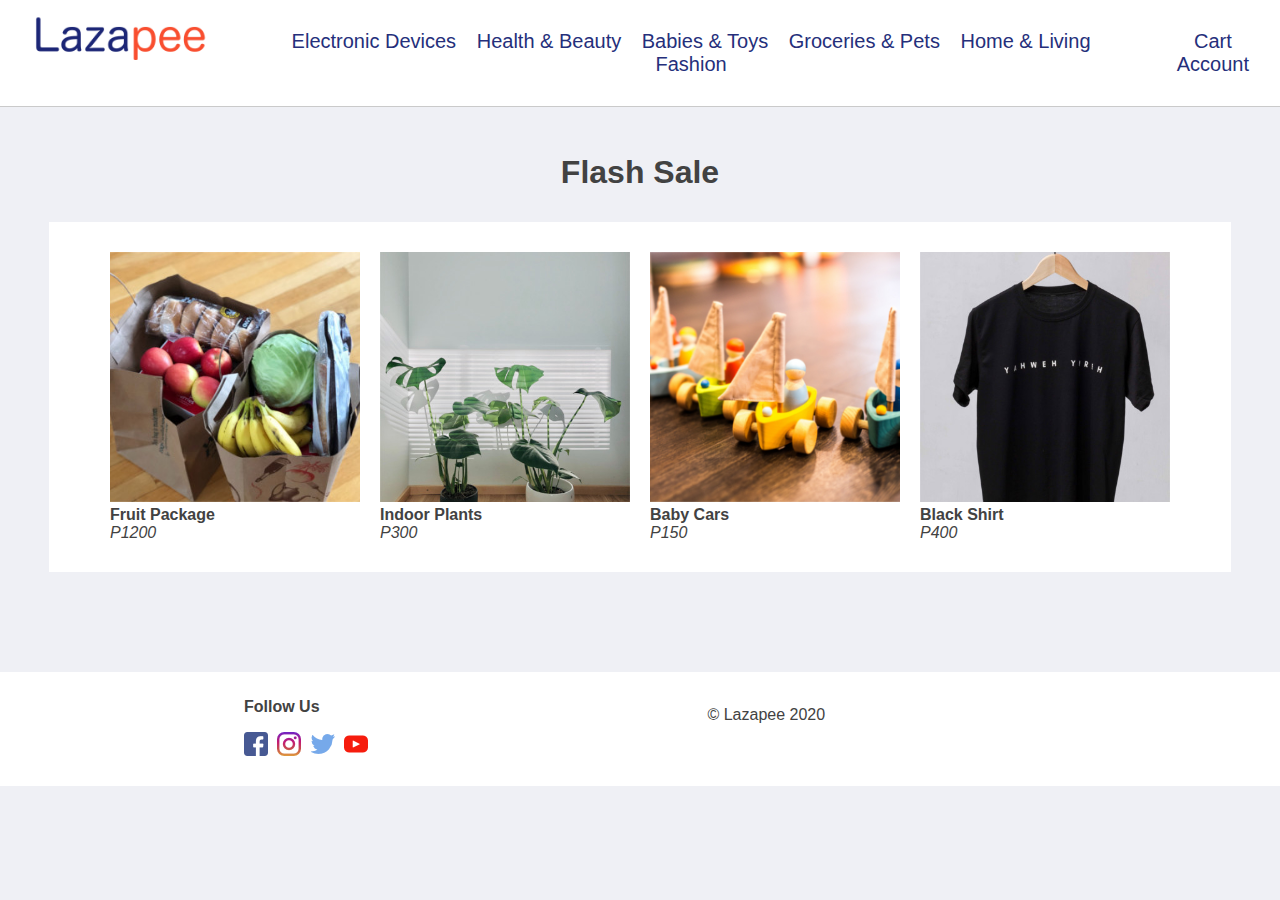
<file: index.html>
<!DOCTYPE html>
<html lang="en">
<head>
    <meta charset="UTF-8">
    <meta name="viewport" content="width=device-width, initial-scale=1.0">
    <link rel="stylesheet" href="navi.css">
    <title>Lazapee</title>
</head>
<body>
    <nav>
        <a href="/index.html"> <img class="logo" src="/images/Resources/lazapee-logo.png" alt="Lazapee Logo" ></a>

        <div class="middle-nav">
            <ul class="margin-10">
                <li>
                    <a href="/categories/electronic.html">Electronic Devices</a>
                </li>
                <li>
                    <a href="/categories/health-beauty.html">Health &amp; Beauty</a>
                </li>
                <li>
                    <a href="/categories/babies-toys.html">Babies &amp; Toys</a>
                </li>
                <li>
                    <a href="/categories/groceries-pets.html">Groceries &amp; Pets</a>
                </li>
                <li>
                    <a href="/categories/home-living.html">Home &amp; Living</a>
                </li>
                <li>
                    <a href="/categories/fashion.html">Fashion</a>
                </li>
            </ul>
        </div>

        <div class="right-nav">
            <ul class="margin-10">
                <li>
                    <a href="/cart.html">Cart</a>
                </li>
                <li>
                    <a href="/account/account.html">Account</a>
                </li>
            </ul>  
        </div>
     </nav>

     <br>
     <br>
     <br>
    <h1 class="h2">Flash Sale</h1>
    
   
    <div class="box">
        <div class="container">

            <div class="content">
                <a href="/products/groceries-pets/fruits-package.html">
                    <img src="/images/Resources/products/groceries-pets/fruits-package.jpg"><br>
                    <strong>Fruit Package</strong> <br> <em> P1200</em> 
                </a>
            </div>
            
            <div class="content">
                <a href="/products/home-living/indoor-plant.html">
                    <img src="/images/Resources/products/home-living/indoor-plant.jpg"><br>
                    <strong>Indoor Plants</strong> <br> <em> P300</em> 
                </a>
            </div>
            
            <div class="content">
                <a href="/products/babies-toys/baby-cars.html">
                    <img src="/images/Resources/products/babies-toys/baby-cars.jpg"><br>
                    <strong>Baby Cars</strong> <br> <em> P150</em>
                </a>
            </div>
            <div class="content">
                <a href="/products/fashion/black-shirt.html">
                    <img src="/images/Resources/products/fashion/black-shirt.jpg">
                    <br>
                    <strong>Black Shirt</strong> <br> <em> P400</em> 
                </a>
            </div>
        </div>
    </div>
  



    <footer class="footer">
       

        <div class="follow">
            <ul>
                <li>
                    <span><strong>Follow Us</strong></span>
                </li>
            </ul>

            <ul>
                <li class="social">
                    <a href="https://www.facebook.com/" target="_blank">
                        <img src="/images/Resources/socials/facebook.png">
                    </a>
                </li>
                <li class="social">
                    <a href="https://www.instagram.com/" target="_blank">
                        <img src="/images/Resources/socials/instagram.png">
                    </a>
                </li>
                <li class="social">
                    <a href="https://twitter.com/" target="_blank">
                        <img src="/images/Resources/socials/twitter.png">
                    </a>
                </li>
                <li class="social">
                    <a href="https://www.youtube.com/" target="_blank">
                        <img src="/images/Resources/socials/youtube.png">
                    </a>
                </li>
                </ul>
         </div>
        
         <div class="copyright">
            <p>&copy; Lazapee 2020</p>
       </div>
        
    </footer>

    
</body>
</html>
</file>
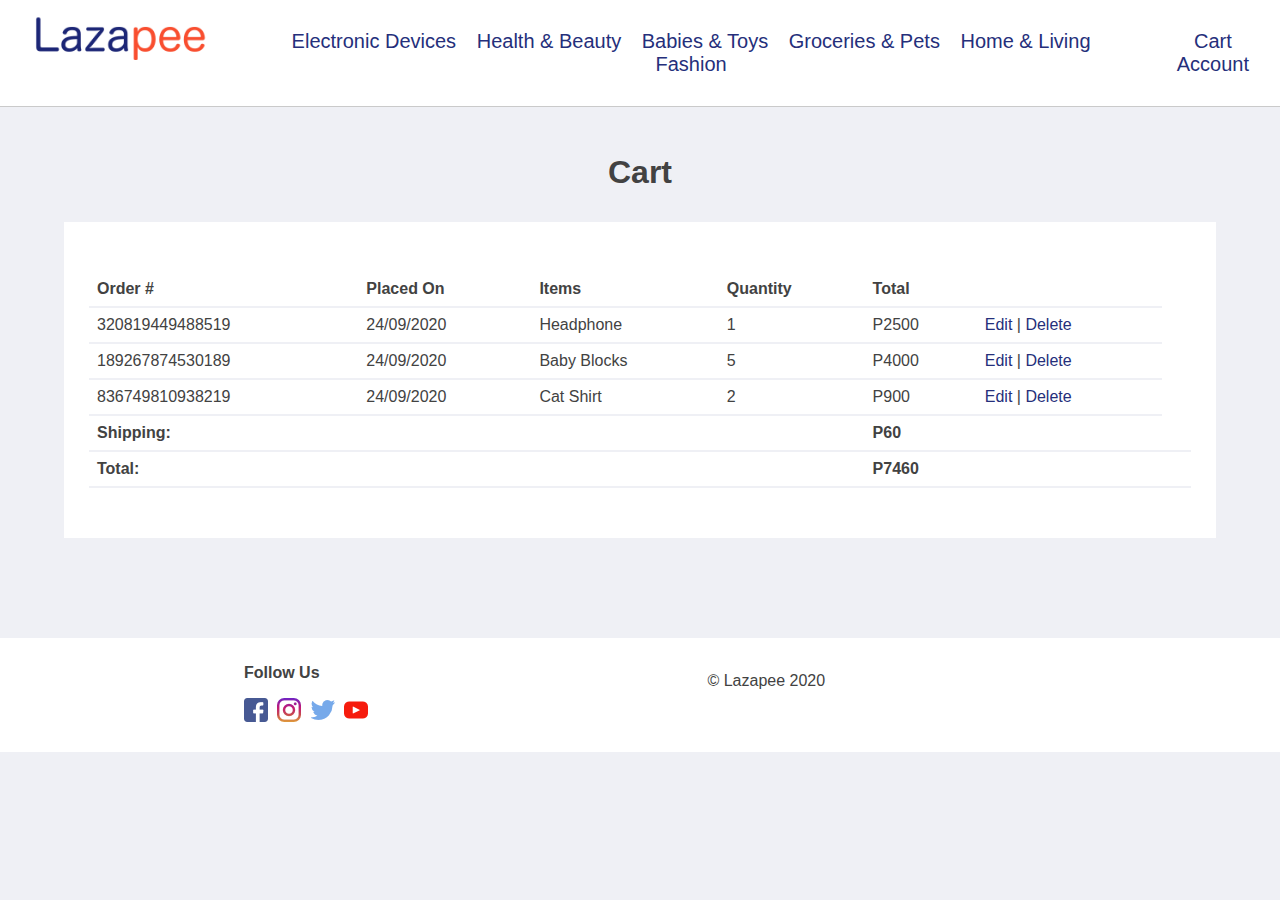
<file: cart.html>
<!DOCTYPE html>
<html lang="en">
<head>
    <meta charset="UTF-8">
    <meta name="viewport" content="width=device-width, initial-scale=1.0">
    <link rel="stylesheet" href="navi.css">
    <title>Lazapee</title>
</head>
<body>
    <nav>
        <a href="/index.html"> <img  class="logo" src="/images/Resources/lazapee-logo.png" alt="Lazapee Logo" ></a>

        <div class="middle-nav">
            <ul class="margin-10">
                <li>
                    <a href="/categories/electronic.html">Electronic Devices</a>
                </li>
                <li>
                    <a href="/categories/health-beauty.html">Health &amp; Beauty</a>
                </li>
                <li>
                    <a href="/categories/babies-toys.html">Babies &amp; Toys</a>
                </li>
                <li>
                    <a href="/categories/groceries-pets.html">Groceries &amp; Pets</a>
                </li>
                <li>
                    <a href="/categories/home-living.html">Home &amp; Living</a>
                </li>
                <li>
                    <a href="/categories/fashion.html">Fashion</a>
                </li>
            </ul>
        </div>

        <div class="right-nav">
            <ul class="margin-10">
                <li>
                    <a href="/cart.html">Cart</a>
                </li>
                <li>
                    <a href="/account/account.html">Account</a>
                </li>
            </ul>  
        </div>
     </nav>


     <br>
     <br>
     <br>
    <h1 class="h2">Cart</h1>

    <div id="cart">

    <table>
        <thead>
          <tr>
            <th>Order #</th>
            <th class="hide-1">Placed On</th>
            <th class="hide-2">Items</th>
            <th>Quantity</th>
            <th>Total</th>
            <td>  </td>
          </tr>
        </thead>
           
        <tfoot>
            <tr>
                <td> <strong>Shipping:</strong></td>
                <td class="hide-1"></td>
                <td class="hide-2"></td>
                <td></td>
                <td><strong>P60</strong></td>
                <td></td>
                <td></td>
              </tr>
              <tr>
                <td><strong>Total:</strong></td>
                <td class="hide-1"></td>
                <td class="hide-2"></td>
                <td></td>
                <td><Strong>P7460</Strong></td>
                <td></td>
                <td></td>
              </tr>
        </tfoot>
           
        <tbody>
          <tr>
            <td>320819449488519</td>
            <td class="hide-1">24/09/2020</td>
            <td class="hide-2">Headphone</td>
            <td>1</td>
            <td>P2500</td>
            <td><a href="#">Edit</a> 
                <span> | </span>
                <a href="#">Delete</a></td>
          </tr>
          <tr>
            <td>189267874530189</td>
            <td class="hide-1">24/09/2020</td>
            <td class="hide-2">Baby Blocks</td>
            <td>5</td>
            <td>P4000</td>
            <td><a href="#">Edit</a> 
                <span> | </span>
                <a href="#">Delete</a></td>
          </tr>
          <tr>
            <td>836749810938219</td>
            <td class="hide-1">24/09/2020</td>
            <td class="hide-2">Cat Shirt</td>
            <td>2</td>
            <td>P900</td>
            <td><a href="#">Edit</a> 
                <span> | </span>
                <a href="#">Delete</a></td>
          </tr>
        </tbody>
      </table>
    </div>
   

    <footer class="footer">
       

        <div class="follow">
            <ul>
                <li>
                    <span><strong>Follow Us</strong></span>
                </li>
            </ul>

            <ul>
                <li class="social">
                    <a href="https://www.facebook.com/" target="_blank">
                        <img src="/images/Resources/socials/facebook.png">
                    </a>
                </li>
                <li class="social">
                    <a href="https://www.instagram.com/" target="_blank">
                        <img src="/images/Resources/socials/instagram.png">
                    </a>
                </li>
                <li class="social">
                    <a href="https://twitter.com/" target="_blank">
                        <img src="/images/Resources/socials/twitter.png">
                    </a>
                </li>
                <li class="social">
                    <a href="https://www.youtube.com/" target="_blank">
                        <img src="/images/Resources/socials/youtube.png">
                    </a>
                </li>
                </ul>
         </div>
        
         <div class="copyright">
            <p>&copy; Lazapee 2020</p>
       </div>
        
    </footer>
    
</body>
</html>
</file>
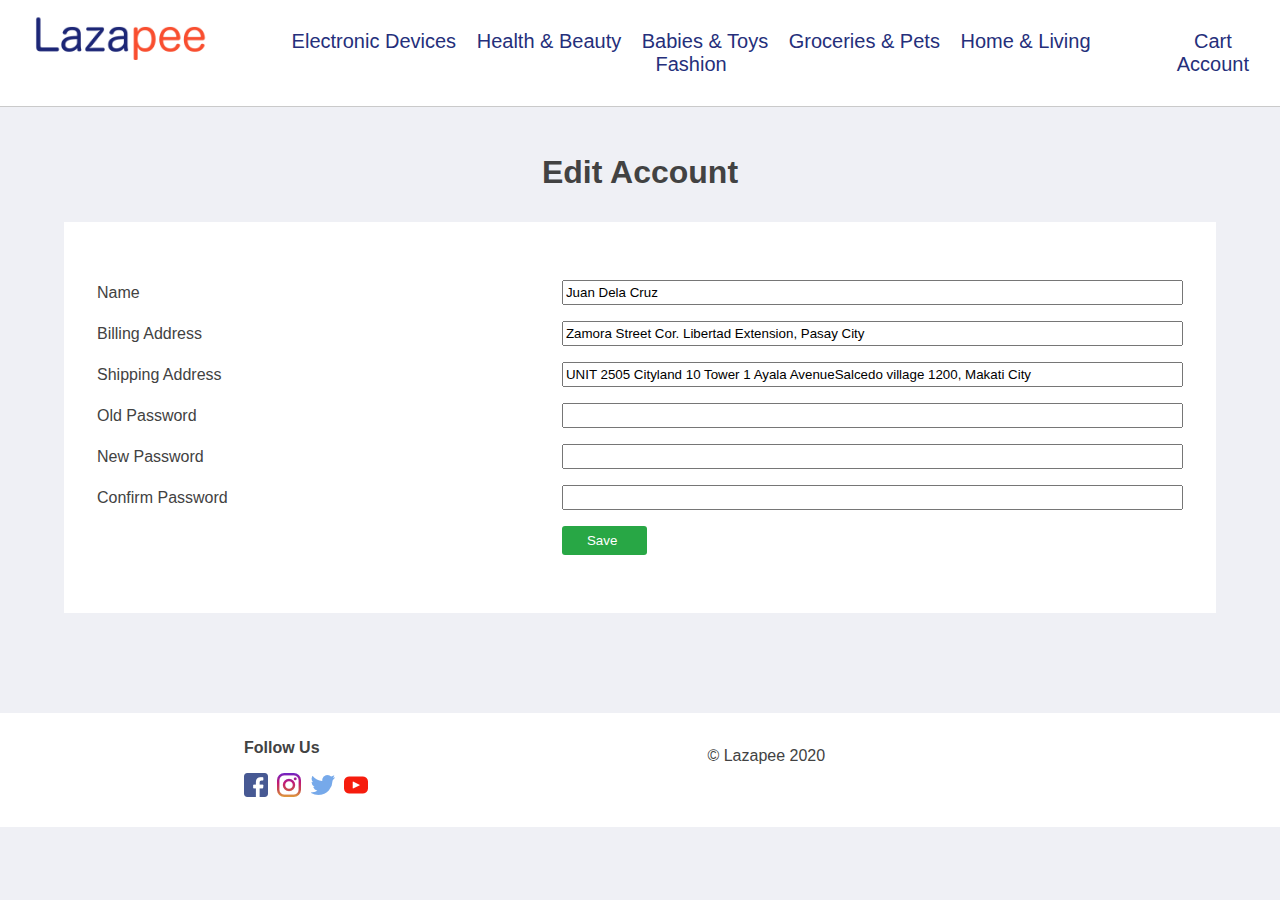
<file: account/account-edit.html>
<!DOCTYPE html>
<html lang="en">
<head>
    <meta charset="UTF-8">
    <meta name="viewport" content="width=device-width, initial-scale=1.0">
    <link rel="stylesheet" href="/navi.css">
    <title>Lazapee</title>
</head>
<body>
    <nav>
        <a href="/index.html"> <img class="logo" src="/images/Resources/lazapee-logo.png" alt="Lazapee Logo" ></a>

        <div class="middle-nav">
            <ul class="margin-10">
                <li>
                    <a href="/categories/electronic.html">Electronic Devices</a>
                </li>
                <li>
                    <a href="/categories/health-beauty.html">Health &amp; Beauty</a>
                </li>
                <li>
                    <a href="/categories/babies-toys.html">Babies &amp; Toys</a>
                </li>
                <li>
                    <a href="/categories/groceries-pets.html">Groceries &amp; Pets</a>
                </li>
                <li>
                    <a href="/categories/home-living.html">Home &amp; Living</a>
                </li>
                <li>
                    <a href="/categories/fashion.html">Fashion</a>
                </li>
            </ul>
        </div>

        <div class="right-nav">
            <ul class="margin-10">
                <li>
                    <a href="/cart.html">Cart</a>
                </li>
                <li>
                    <a href="/account/account.html">Account</a>
                </li>
            </ul>  
        </div>
     </nav>
     
     <br>
     <br>
     <br>
<div class="Account">
    <h1 class="h2">Edit Account</h1>
    
    <div id="info">
        <table >  
            <tr>
            <td>Name</td>
            <td><input type="text" value="Juan Dela Cruz"></td>
            </tr>

            <tr>
            <td>Billing Address</td>
            <td><input type="text" value="Zamora Street Cor. Libertad Extension, Pasay City"></td>
            </tr>
            
            <tr>
            <td>Shipping Address</td>
            <td><input type="text" value="UNIT 2505 Cityland 10 Tower 1 Ayala AvenueSalcedo village 1200, Makati City"></td>
            </tr>
            
            <tr>
                <td>Old Password</td>
                <td><input type="password" name="password" ></td>
            </tr>

            <tr>
                <td>New Password</td>
                <td><input type="password" name="password"></td>
            </tr>

            <tr>
                <td>Confirm Password</td>
                <td><input type="password" name="password" ></td>
            </tr>
                
            <tr>
                <td></td>
                <td> <input class="save-button" type="Button" value="Save" ></td>
            </tr>
        
        </table>
    </div>
</div>

    <footer class="footer">
       

        <div class="follow">
            <ul>
                <li>
                    <span><strong>Follow Us</strong></span>
                </li>
            </ul>

            <ul>
                <li class="social">
                    <a href="https://www.facebook.com/" target="_blank">
                        <img src="/images/Resources/socials/facebook.png">
                    </a>
                </li>
                <li class="social">
                    <a href="https://www.instagram.com/" target="_blank">
                        <img src="/images/Resources/socials/instagram.png">
                    </a>
                </li>
                <li class="social">
                    <a href="https://twitter.com/" target="_blank">
                        <img src="/images/Resources/socials/twitter.png">
                    </a>
                </li>
                <li class="social">
                    <a href="https://www.youtube.com/" target="_blank">
                        <img src="/images/Resources/socials/youtube.png">
                    </a>
                </li>
                </ul>
         </div>
        
         <div class="copyright">
            <p>&copy; Lazapee 2020</p>
       </div>
        
    </footer>

    
</body>
</html>
</file>
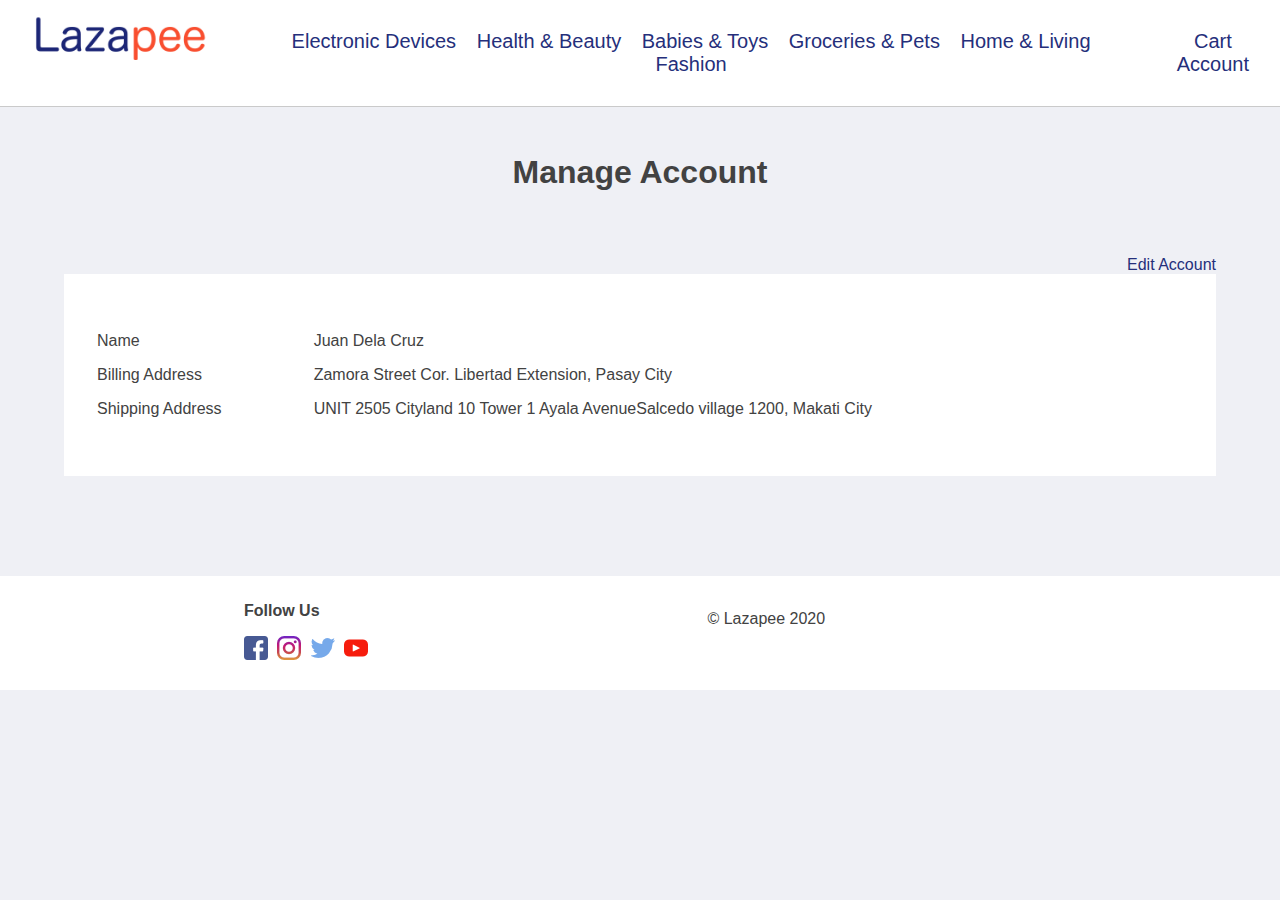
<file: account/account.html>
<!DOCTYPE html>
<html lang="en">
<head>
    <meta charset="UTF-8">
    <meta name="viewport" content="width=device-width, initial-scale=1.0">
    <link rel="stylesheet" href="/navi.css">
    <title>Lazapee</title>
</head>
<body>

    <nav>
        <a href="/index.html"> <img class="logo" src="/images/Resources/lazapee-logo.png" alt="Lazapee Logo"></a>

        <div class="middle-nav">
            <ul class="margin-10">
                <li>
                    <a href="/categories/electronic.html">Electronic Devices</a>
                </li>
                <li>
                    <a href="/categories/health-beauty.html">Health &amp; Beauty</a>
                </li>
                <li>
                    <a href="/categories/babies-toys.html">Babies &amp; Toys</a>
                </li>
                <li>
                    <a href="/categories/groceries-pets.html">Groceries &amp; Pets</a>
                </li>
                <li>
                    <a href="/categories/home-living.html">Home &amp; Living</a>
                </li>
                <li>
                    <a href="/categories/fashion.html">Fashion</a>
                </li>
            </ul>
        </div>
        
        <div class="right-nav">
            <ul class="margin-10">
                <li>
                    <a href="/cart.html">Cart</a>
                </li>
                <li>
                    <a href="/account/account.html">Account</a>
                </li>
            </ul>  
        </div>
     </nav>

        <br>
        <br>
        <br>
    <div class="Account">
        
         <h1 class="h2">Manage Account</h1>
            <br>
                <p><a href="account-edit.html">Edit Account</a></p>
        
            <div id="info">
            <table >
                    
                <tr>
                    <td>Name</td>
                    <td>Juan Dela Cruz</td>
                </tr>
                    
                <tr>
                    <td>Billing Address</td>
                    <td>Zamora Street Cor. Libertad Extension, Pasay City</td>
                </tr>

                <tr>
                    <td>Shipping Address</td>
                    <td>UNIT 2505 Cityland 10 Tower 1 Ayala AvenueSalcedo village 1200, Makati City</td>
                </tr>
            </table>
        </div>
    </div>
  
    
    <footer class="footer">
       

        <div class="follow">
            <ul>
                <li>
                    <span><strong>Follow Us</strong></span>
                </li>
            </ul>

            <ul>
                <li class="social">
                    <a href="https://www.facebook.com/" target="_blank">
                        <img src="/images/Resources/socials/facebook.png">
                    </a>
                </li>
                <li class="social">
                    <a href="https://www.instagram.com/" target="_blank">
                        <img src="/images/Resources/socials/instagram.png">
                    </a>
                </li>
                <li class="social">
                    <a href="https://twitter.com/" target="_blank">
                        <img src="/images/Resources/socials/twitter.png">
                    </a>
                </li>
                <li class="social">
                    <a href="https://www.youtube.com/" target="_blank">
                        <img src="/images/Resources/socials/youtube.png">
                    </a>
                </li>
                </ul>
         </div>
        
         <div class="copyright">
            <p>&copy; Lazapee 2020</p>
       </div>
        
    </footer>

    </body>
</html>
</file>
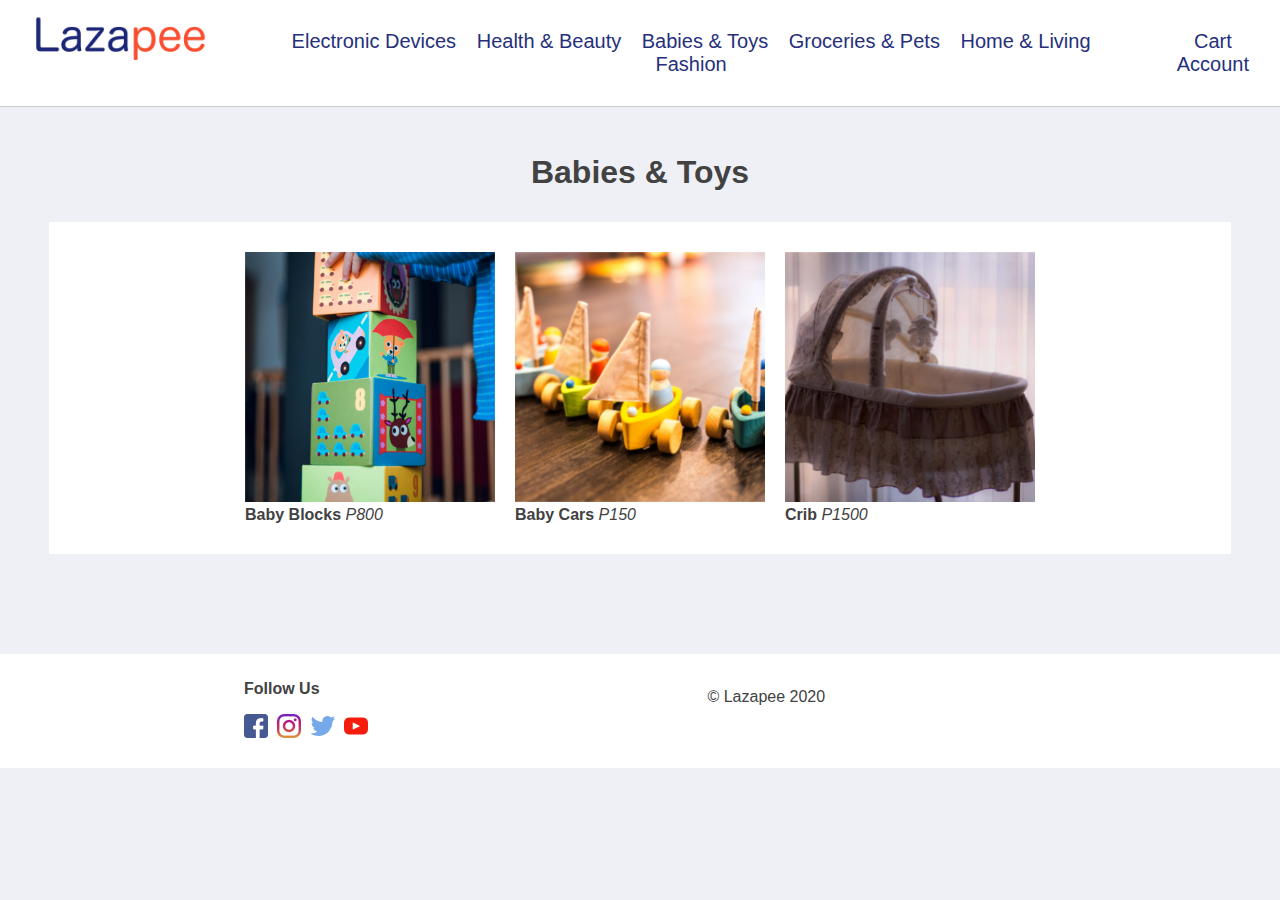
<file: categories/babies-toys.html>
<!DOCTYPE html>
<html lang="en">
<head>
    <meta charset="UTF-8">
    <meta name="viewport" content="width=device-width, initial-scale=1.0">
    <link rel="stylesheet" href="/navi.css">
    <title>Lazapee</title>
</head>
<body>
    <nav>
        <a href="/index.html"> <img  class="logo" src="/images/Resources/lazapee-logo.png" alt="Lazapee Logo" ></a>

        <div class="middle-nav">
            <ul class="margin-10">
                <li>
                    <a href="/categories/electronic.html">Electronic Devices</a>
                </li>
                <li>
                    <a href="/categories/health-beauty.html">Health &amp; Beauty</a>
                </li>
                <li>
                    <a href="/categories/babies-toys.html">Babies &amp; Toys</a>
                </li>
                <li>
                    <a href="/categories/groceries-pets.html">Groceries &amp; Pets</a>
                </li>
                <li>
                    <a href="/categories/home-living.html">Home &amp; Living</a>
                </li>
                <li>
                    <a href="/categories/fashion.html">Fashion</a>
                </li>
            </ul>
        </div>

        <div class="right-nav">
            <ul class="margin-10">
                <li>
                    <a href="/cart.html">Cart</a>
                </li>
                <li>
                    <a href="/account/account.html">Account</a>
                </li>
            </ul>  
        </div>
     </nav>
    <br>
     <br>
     <br>
    
    <h1 class="h2">Babies & Toys</h1>
    
    <div class="box">
        <div class="container">

            <p class="content">
                <a href="/products/babies-toys/baby-blocks.html">
                    <img src="/images/Resources/products/babies-toys/baby-blocks.jpg"><br>
                    <strong>Baby Blocks</strong><em> P800</em>
                </a>
            </p>
            <p class="content">
                <a href="/products/babies-toys/baby-cars.html">
                    <img src="/images/Resources/products/babies-toys/baby-cars.jpg"><br>
                    <strong>Baby Cars</strong><em> P150</em>
                </a>
            </p>
            
            <p class="content">
                <a href="/products/babies-toys/crib.html">
                    <img src="/images/Resources/products/babies-toys/crib.jpg"><br>
                    <strong>Crib</strong><em> P1500</em>
                </a>
            </p>
        </div>
    </div>
  
    <footer class="footer">
       

        <div class="follow">
            <ul>
                <li>
                    <span><strong>Follow Us</strong></span>
                </li>
            </ul>

            <ul>
                <li class="social">
                    <a href="https://www.facebook.com/" target="_blank">
                        <img src="/images/Resources/socials/facebook.png">
                    </a>
                </li>
                <li class="social">
                    <a href="https://www.instagram.com/" target="_blank">
                        <img src="/images/Resources/socials/instagram.png">
                    </a>
                </li>
                <li class="social">
                    <a href="https://twitter.com/" target="_blank">
                        <img src="/images/Resources/socials/twitter.png">
                    </a>
                </li>
                <li class="social">
                    <a href="https://www.youtube.com/" target="_blank">
                        <img src="/images/Resources/socials/youtube.png">
                    </a>
                </li>
                </ul>
         </div>
        
         <div class="copyright">
            <p>&copy; Lazapee 2020</p>
       </div>
        
    </footer>

    </body>
</html>
</file>
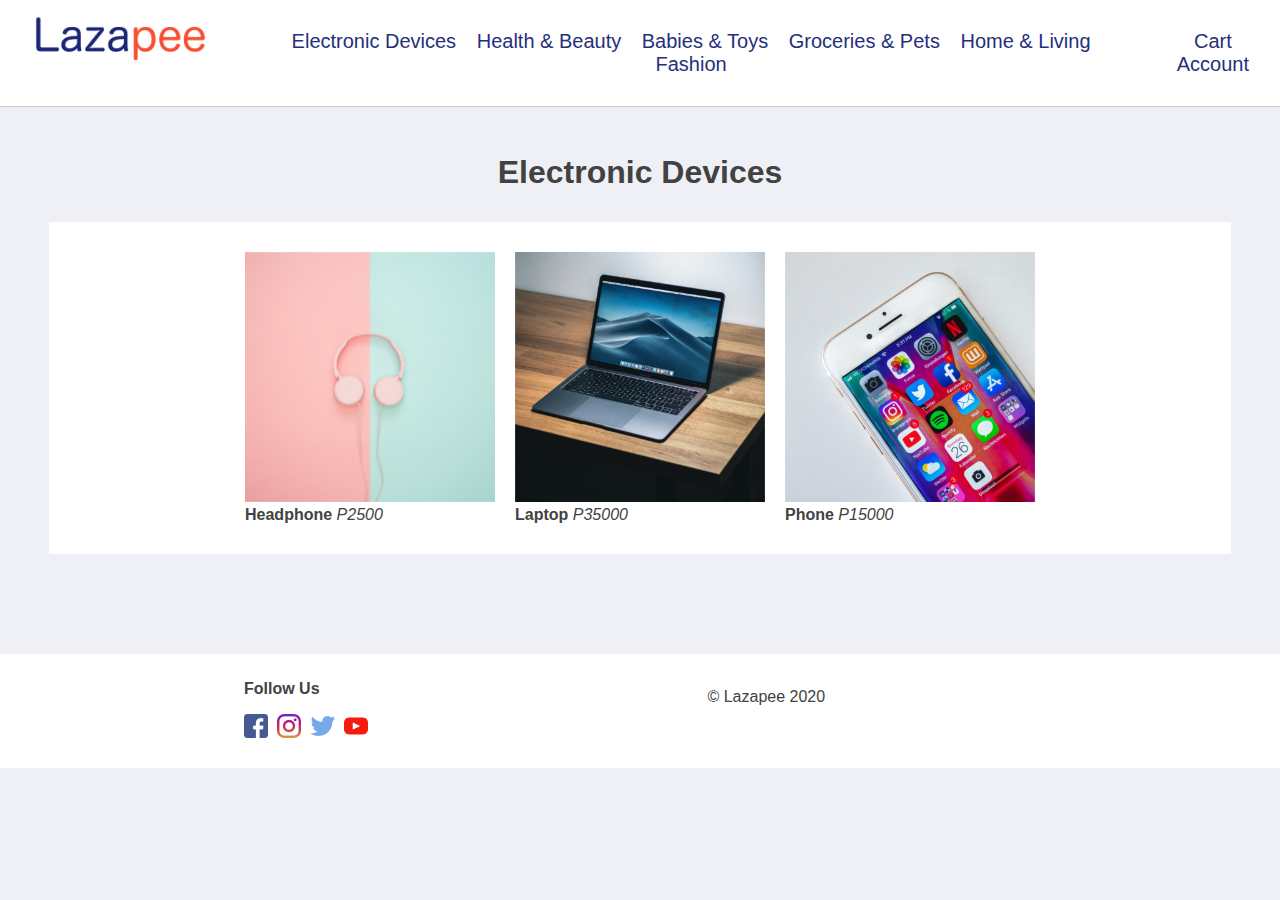
<file: categories/electronic.html>
<!DOCTYPE html>
<html lang="en">
<head>
    <meta charset="UTF-8">
    <meta name="viewport" content="width=device-width, initial-scale=1.0">
    <link rel="stylesheet" href="/navi.css">
    <title>Lazapee</title>
</head>
<body>
    <nav>
        <a href="/index.html"> <img  class="logo" src="/images/Resources/lazapee-logo.png" alt="Lazapee Logo" ></a>

        <div class="middle-nav">
            <ul class="margin-10">
                <li>
                    <a href="/categories/electronic.html">Electronic Devices</a>
                </li>
                <li>
                    <a href="/categories/health-beauty.html">Health &amp; Beauty</a>
                </li>
                <li>
                    <a href="/categories/babies-toys.html">Babies &amp; Toys</a>
                </li>
                <li>
                    <a href="/categories/groceries-pets.html">Groceries &amp; Pets</a>
                </li>
                <li>
                    <a href="/categories/home-living.html">Home &amp; Living</a>
                </li>
                <li>
                    <a href="/categories/fashion.html">Fashion</a>
                </li>
            </ul>
        </div>

        <div class="right-nav">
            <ul class="margin-10">
                <li>
                    <a href="/cart.html">Cart</a>
                </li>
                <li>
                    <a href="/account/account.html">Account</a>
                </li>
            </ul>  
        </div>
     </nav>
<br>
<br>
<br>
    <h1 class="h2">Electronic Devices</h1>
    
    <div class="box">
        <div class="container">
            <p class="content">
                <a href="/products/electronics/headphone.html">
                    <img src="/images/Resources/products/electronics/headphone.jpg"><br>
                    <strong>Headphone</strong><em> P2500</em>
                </a>
            </p>
            
            <p class="content">
                <a href="/products/electronics/laptop.html">
                    <img src="/images/Resources/products/electronics/laptop.jpg"><br>
                    <strong>Laptop</strong><em> P35000</em>
                </a>
            </p>
            
            <p class="content">
                <a href="/products/electronics/phone.html">
                    <img src="/images/Resources/products/electronics/phone.jpg"><br>
                    <strong>Phone</strong><em> P15000</em>
                </a>
            </p>
        </div>
    </div>
   
  
    <footer class="footer">
       

        <div class="follow">
            <ul>
                <li>
                    <span><strong>Follow Us</strong></span>
                </li>
            </ul>

            <ul>
                <li class="social">
                    <a href="https://www.facebook.com/" target="_blank">
                        <img src="/images/Resources/socials/facebook.png">
                    </a>
                </li>
                <li class="social">
                    <a href="https://www.instagram.com/" target="_blank">
                        <img src="/images/Resources/socials/instagram.png">
                    </a>
                </li>
                <li class="social">
                    <a href="https://twitter.com/" target="_blank">
                        <img src="/images/Resources/socials/twitter.png">
                    </a>
                </li>
                <li class="social">
                    <a href="https://www.youtube.com/" target="_blank">
                        <img src="/images/Resources/socials/youtube.png">
                    </a>
                </li>
                </ul>
         </div>
        
         <div class="copyright">
            <p>&copy; Lazapee 2020</p>
       </div>
        
    </footer>
    </body>
</html>
</file>
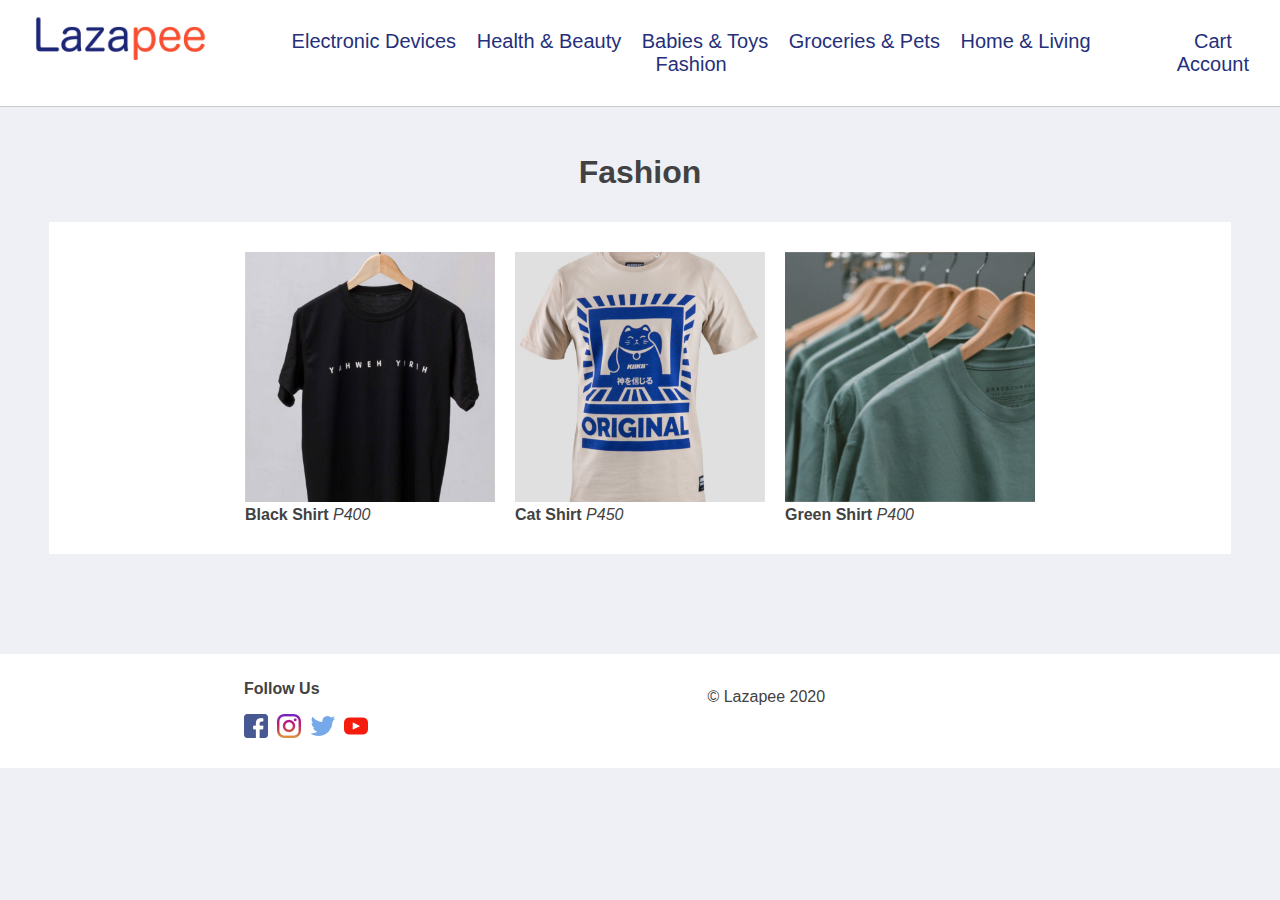
<file: categories/fashion.html>
<!DOCTYPE html>
<html lang="en">
<head>
    <meta charset="UTF-8">
    <meta name="viewport" content="width=device-width, initial-scale=1.0">
    <link rel="stylesheet" href="/navi.css">
    <title>Lazapee</title>
</head>
<body>
    <nav>
        <a href="/index.html"> <img  class="logo" src="/images/Resources/lazapee-logo.png" alt="Lazapee Logo" ></a>

        <div class="middle-nav">
            <ul class="margin-10">
                <li>
                    <a href="/categories/electronic.html">Electronic Devices</a>
                </li>
                <li>
                    <a href="/categories/health-beauty.html">Health &amp; Beauty</a>
                </li>
                <li>
                    <a href="/categories/babies-toys.html">Babies &amp; Toys</a>
                </li>
                <li>
                    <a href="/categories/groceries-pets.html">Groceries &amp; Pets</a>
                </li>
                <li>
                    <a href="/categories/home-living.html">Home &amp; Living</a>
                </li>
                <li>
                    <a href="/categories/fashion.html">Fashion</a>
                </li>
            </ul>
        </div>

        <div class="right-nav">
            <ul class="margin-10">
                <li>
                    <a href="/cart.html">Cart</a>
                </li>
                <li>
                    <a href="/account/account.html">Account</a>
                </li>
            </ul>  
        </div>
     </nav>
<br>
     <br>
     <br>
    <h1 class="h2">Fashion</h1>

    <div class="box">
        <div class="container">
            <p class="content">
                <a href="/products/fashion/black-shirt.html">
                    <img src="/images/Resources/products/fashion/black-shirt.jpg">
                    <br>
                    <strong>Black Shirt</strong><em> P400</em>
                </a>
            </p>
            
            <p class="content">
                <a href="/products/fashion/cat-shirt.html">
                    <img src="/images/Resources/products/fashion/cat-shirt.jpg">
                    <br>
                    <strong>Cat Shirt</strong><em> P450</em>
                </a>
            </p>
            
            <p class="content">
                <a href="/products/fashion/green-shirt.html">
                    <img src="/images/Resources/products/fashion/green-shirt.jpg">
                    <br>
                    <strong>Green Shirt</strong><em> P400</em>
                </a>
            </p>
        </div>
    </div>
  
    <footer class="footer">
       

        <div class="follow">
            <ul>
                <li>
                    <span><strong>Follow Us</strong></span>
                </li>
            </ul>

            <ul>
                <li class="social">
                    <a href="https://www.facebook.com/" target="_blank">
                        <img src="/images/Resources/socials/facebook.png">
                    </a>
                </li>
                <li class="social">
                    <a href="https://www.instagram.com/" target="_blank">
                        <img src="/images/Resources/socials/instagram.png">
                    </a>
                </li>
                <li class="social">
                    <a href="https://twitter.com/" target="_blank">
                        <img src="/images/Resources/socials/twitter.png">
                    </a>
                </li>
                <li class="social">
                    <a href="https://www.youtube.com/" target="_blank">
                        <img src="/images/Resources/socials/youtube.png">
                    </a>
                </li>
                </ul>
         </div>
        
         <div class="copyright">
            <p>&copy; Lazapee 2020</p>
       </div>
        
    </footer>
    </body>
</html>
</file>
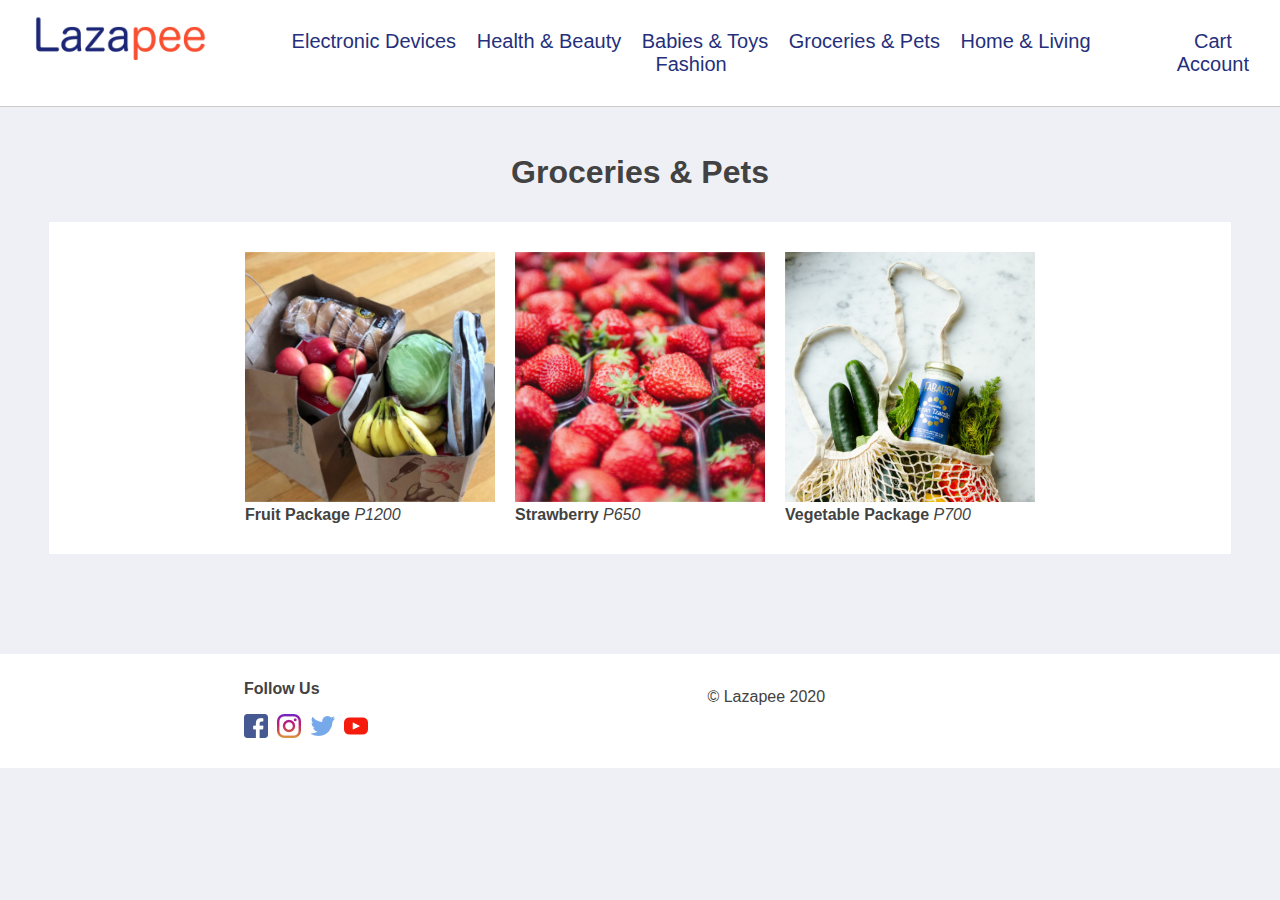
<file: categories/groceries-pets.html>
<!DOCTYPE html>
<html lang="en">
<head>
    <meta charset="UTF-8">
    <meta name="viewport" content="width=device-width, initial-scale=1.0">
    <link rel="stylesheet" href="/navi.css">
    <title>Lazapee</title>
</head>
<body>
    <nav>
        <a href="/index.html"> <img class="logo"  src="/images/Resources/lazapee-logo.png" alt="Lazapee Logo" ></a>

        <div class="middle-nav">
            <ul class="margin-10">
                <li>
                    <a href="/categories/electronic.html">Electronic Devices</a>
                </li>
                <li>
                    <a href="/categories/health-beauty.html">Health &amp; Beauty</a>
                </li>
                <li>
                    <a href="/categories/babies-toys.html">Babies &amp; Toys</a>
                </li>
                <li>
                    <a href="/categories/groceries-pets.html">Groceries &amp; Pets</a>
                </li>
                <li>
                    <a href="/categories/home-living.html">Home &amp; Living</a>
                </li>
                <li>
                    <a href="/categories/fashion.html">Fashion</a>
                </li>
            </ul>
        </div>

        <div class="right-nav">
            <ul class="margin-10">
                <li>
                    <a href="/cart.html">Cart</a>
                </li>
                <li>
                    <a href="/account/account.html">Account</a>
                </li>
            </ul>  
        </div>
     </nav>
<br>
     <br>

     <br>
    <h1 class="h2">Groceries & Pets</h1>
    
    <div class="box">
        <div class="container">
            <p class="content">
                <a href="/products/groceries-pets/fruits-package.html">
                    <img src="/images/Resources/products/groceries-pets/fruits-package.jpg"><br>
                    <strong>Fruit Package</strong><em> P1200</em>
                </a>
            </p>
            
            <p class="content">
                <a href="/products/groceries-pets/strawberry.html">
                    <img src="/images/Resources/products/groceries-pets/strawberry.jpg"><br>
                    <strong>Strawberry</strong><em> P650</em>
                </a>
            </p>
            
            <p class="content">
                <a href="/products/groceries-pets/vegetable-package.html">
                    <img src="/images/Resources/products/groceries-pets/vegetable-package.jpg"><br>
                    <strong>Vegetable Package</strong><em> P700</em>
                </a>
            </p>
        </div>
    </div>
        
  
    <footer class="footer">
       

        <div class="follow">
            <ul>
                <li>
                    <span><strong>Follow Us</strong></span>
                </li>
            </ul>

            <ul>
                <li class="social">
                    <a href="https://www.facebook.com/" target="_blank">
                        <img src="/images/Resources/socials/facebook.png">
                    </a>
                </li>
                <li class="social">
                    <a href="https://www.instagram.com/" target="_blank">
                        <img src="/images/Resources/socials/instagram.png">
                    </a>
                </li>
                <li class="social">
                    <a href="https://twitter.com/" target="_blank">
                        <img src="/images/Resources/socials/twitter.png">
                    </a>
                </li>
                <li class="social">
                    <a href="https://www.youtube.com/" target="_blank">
                        <img src="/images/Resources/socials/youtube.png">
                    </a>
                </li>
                </ul>
         </div>
        
         <div class="copyright">
            <p>&copy; Lazapee 2020</p>
       </div>
        
    </footer>
    </body>
</html>
</file>
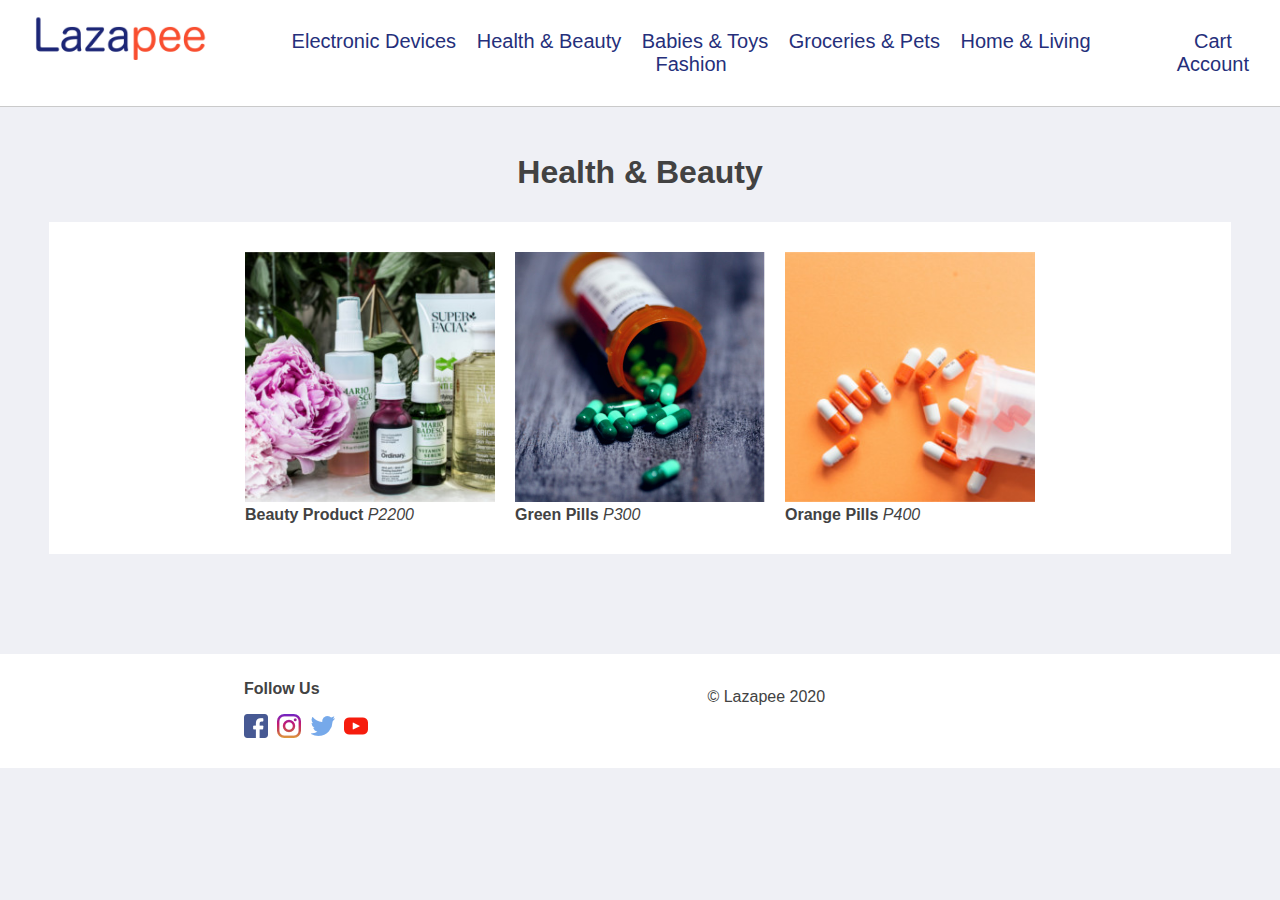
<file: categories/health-beauty.html>
<!DOCTYPE html>
<html lang="en">
<head>
    <meta charset="UTF-8">
    <meta name="viewport" content="width=device-width, initial-scale=1.0">
    <link rel="stylesheet" href="/navi.css">
    <title>Lazapee</title>
</head>
<body>
    <nav>
        <a href="/index.html"> <img  class="logo" src="/images/Resources/lazapee-logo.png" alt="Lazapee Logo" ></a>

        <div class="middle-nav">
            <ul class="margin-10">
                <li>
                    <a href="/categories/electronic.html">Electronic Devices</a>
                </li>
                <li>
                    <a href="/categories/health-beauty.html">Health &amp; Beauty</a>
                </li>
                <li>
                    <a href="/categories/babies-toys.html">Babies &amp; Toys</a>
                </li>
                <li>
                    <a href="/categories/groceries-pets.html">Groceries &amp; Pets</a>
                </li>
                <li>
                    <a href="/categories/home-living.html">Home &amp; Living</a>
                </li>
                <li>
                    <a href="/categories/fashion.html">Fashion</a>
                </li>
            </ul>
        </div>

        <div class="right-nav">
            <ul class="margin-10">
                <li>
                    <a href="/cart.html">Cart</a>
                </li>
                <li>
                    <a href="/account/account.html">Account</a>
                </li>
            </ul>  
        </div>
     </nav>

<br>
     <br>
     <br>
    <h1 class="h2">Health & Beauty</h1>

    <div class="box">
        <div class="container">

            <p class="content">
                <a href="/products/health-beauty/beauty-products.html">
                    <img src="/images//Resources/products/health-beauty/beauty-products.jpg"><br>
                    <strong>Beauty Product</strong><em> P2200</em>
                </a>
            </p>
            
            <p class="content">
                <a href="/products/health-beauty/green-pills.html">
                    <img src="/images/Resources/products/health-beauty/green-pills.jpg"><br>
                    <strong>Green Pills</strong><em> P300</em>
                </a>
            </p>

            <p class="content">
                <a href="/products/health-beauty/orange-pills.html">
                    <img src="/images/Resources/products/health-beauty/orange-pills.jpg"><br>
                    <strong>Orange Pills</strong><em> P400</em>
                </a>
            </p>
        </div>
    </div>
    
  
    <footer class="footer">
       

        <div class="follow">
            <ul>
                <li>
                    <span><strong>Follow Us</strong></span>
                </li>
            </ul>

            <ul>
                <li class="social">
                    <a href="https://www.facebook.com/" target="_blank">
                        <img src="/images/Resources/socials/facebook.png">
                    </a>
                </li>
                <li class="social">
                    <a href="https://www.instagram.com/" target="_blank">
                        <img src="/images/Resources/socials/instagram.png">
                    </a>
                </li>
                <li class="social">
                    <a href="https://twitter.com/" target="_blank">
                        <img src="/images/Resources/socials/twitter.png">
                    </a>
                </li>
                <li class="social">
                    <a href="https://www.youtube.com/" target="_blank">
                        <img src="/images/Resources/socials/youtube.png">
                    </a>
                </li>
                </ul>
         </div>
        
         <div class="copyright">
            <p>&copy; Lazapee 2020</p>
       </div>
        
    </footer>
    </body>
</html>
</file>
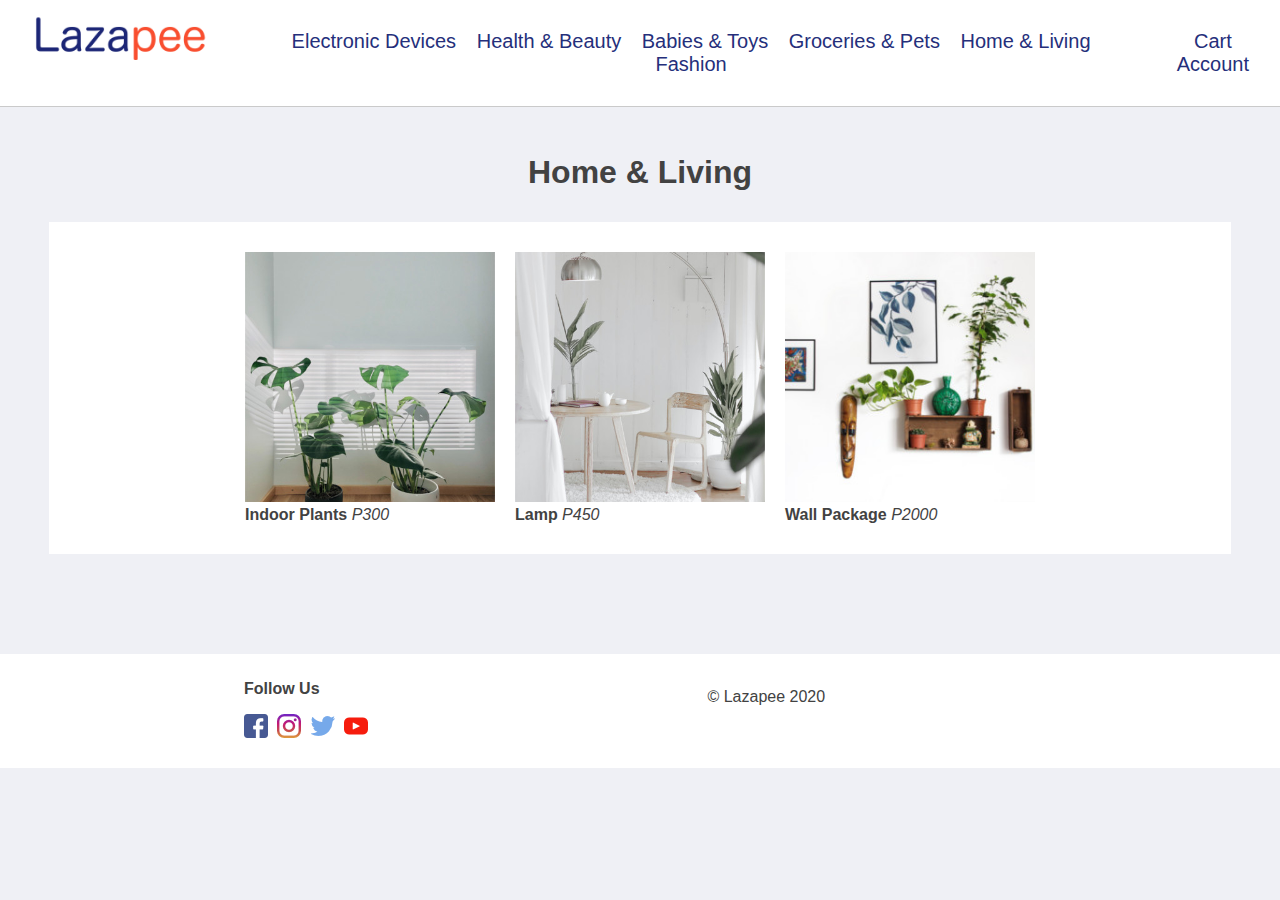
<file: categories/home-living.html>
<!DOCTYPE html>
<html lang="en">
<head>
    <meta charset="UTF-8">
    <meta name="viewport" content="width=device-width, initial-scale=1.0">
    <link rel="stylesheet" href="/navi.css">
    <title>Lazapee</title>
</head>
<body>
    <nav>
        <a href="/index.html"> <img  class="logo" src="/images/Resources/lazapee-logo.png" alt="Lazapee Logo" ></a>

        <div class="middle-nav">
            <ul class="margin-10">
                <li>
                    <a href="/categories/electronic.html">Electronic Devices</a>
                </li>
                <li>
                    <a href="/categories/health-beauty.html">Health &amp; Beauty</a>
                </li>
                <li>
                    <a href="/categories/babies-toys.html">Babies &amp; Toys</a>
                </li>
                <li>
                    <a href="/categories/groceries-pets.html">Groceries &amp; Pets</a>
                </li>
                <li>
                    <a href="/categories/home-living.html">Home &amp; Living</a>
                </li>
                <li>
                    <a href="/categories/fashion.html">Fashion</a>
                </li>
            </ul>
        </div>

        <div class="right-nav">
            <ul class="margin-10">
                <li>
                    <a href="/cart.html">Cart</a>
                </li>
                <li>
                    <a href="/account/account.html">Account</a>
                </li>
            </ul>  
        </div>
     </nav>

<br>
     <br>
     <br>
    <h1 class="h2">Home & Living</h1>
    
    <div class="box">
        <div class="container">

            <p class="content">
                <a href="/products/home-living/indoor-plant.html">
                    <img src="/images/Resources/products/home-living/indoor-plant.jpg"><br>
                    <strong>Indoor Plants</strong><em> P300</em>
                </a>
            </p>

            <p class="content">
                <a href="/products/home-living/lamp.html">
                    <img src="/images/Resources/products/home-living/lamp.jpg"><br>
                    <strong>Lamp</strong><em> P450</em>
                </a>
            </p>
            <p class="content">
                <a href="/products/home-living/wall-package.html">
                    <img src="/images/Resources/products/home-living/wall-package.jpg"><br>
                    <strong>Wall Package</strong><em> P2000</em>
                </a>
            </p>
        </div>
    </div>
        
    <footer class="footer">
       

        <div class="follow">
            <ul>
                <li>
                    <span><strong>Follow Us</strong></span>
                </li>
            </ul>

            <ul>
                <li class="social">
                    <a href="https://www.facebook.com/" target="_blank">
                        <img src="/images/Resources/socials/facebook.png">
                    </a>
                </li>
                <li class="social">
                    <a href="https://www.instagram.com/" target="_blank">
                        <img src="/images/Resources/socials/instagram.png">
                    </a>
                </li>
                <li class="social">
                    <a href="https://twitter.com/" target="_blank">
                        <img src="/images/Resources/socials/twitter.png">
                    </a>
                </li>
                <li class="social">
                    <a href="https://www.youtube.com/" target="_blank">
                        <img src="/images/Resources/socials/youtube.png">
                    </a>
                </li>
                </ul>
         </div>
        
         <div class="copyright">
            <p>&copy; Lazapee 2020</p>
       </div>
        
    </footer>
    </body>
</html>
</file>
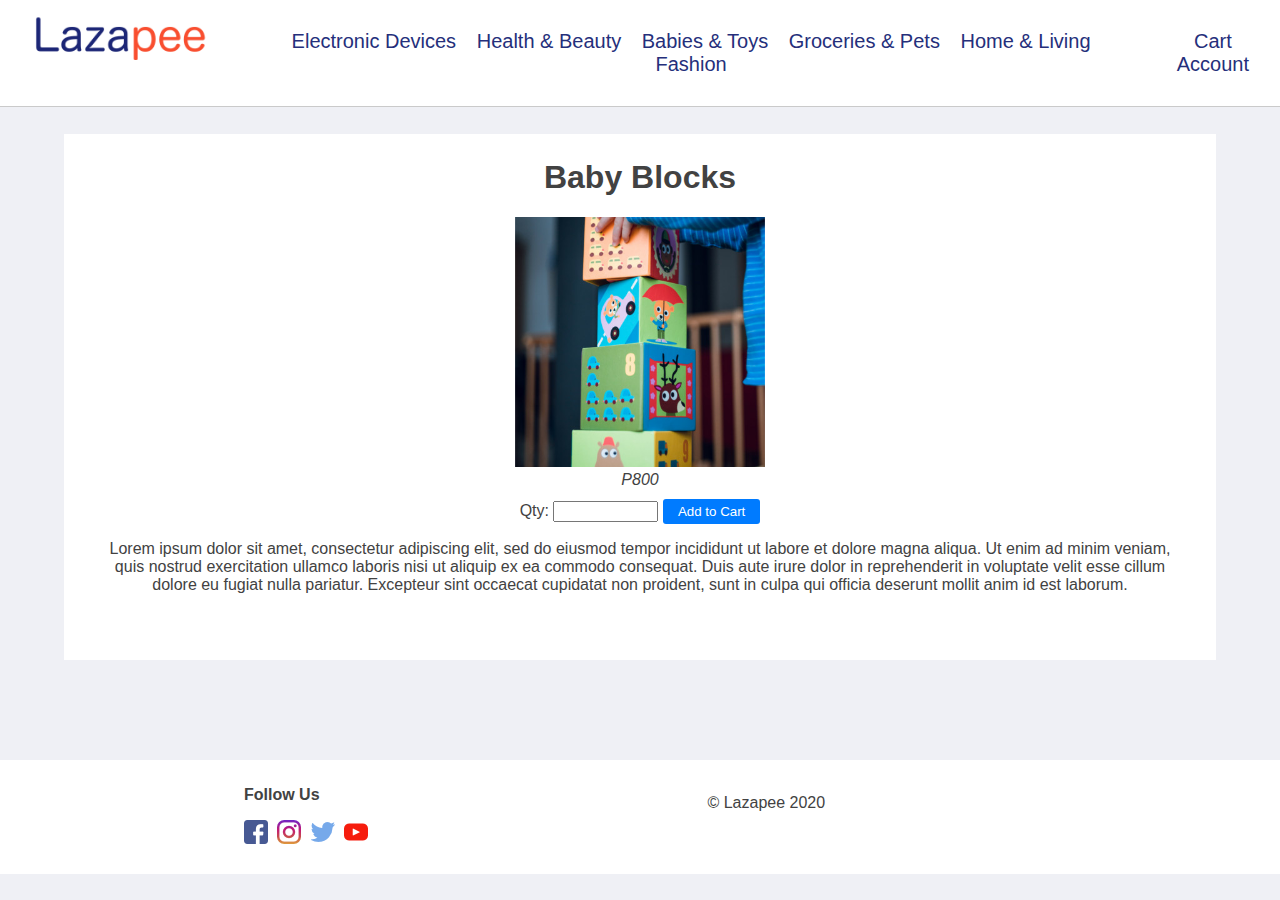
<file: products/babies-toys/baby-blocks.html>
<!DOCTYPE html>
<html lang="en">
<head>
    <meta charset="UTF-8">
    <meta name="viewport" content="width=device-width, initial-scale=1.0">
    <link rel="stylesheet" href="/navi.css">
    <title>Lazapee</title>
</head>
<body>
    <nav>
        <a href="/index.html">
            <img class="logo" src="/images/Resources/lazapee-logo.png" >
        </a>

    <div class="middle-nav">
        <ul>
            <li><a href="/categories/electronic.html">Electronic Devices</a></li>
            <li><a href="/categories/health-beauty.html">Health & Beauty</a></li>
            <li><a href="/categories/babies-toys.html">Babies & Toys</a></li>
            <li><a href="/categories/groceries-pets.html">Groceries & Pets</a></li>
            <li><a href="/categories/home-living.html">Home & Living</a></li>
            <li><a href="/categories/fashion.html">Fashion</a></li>
        </ul> 
    </div>

    <div  class="right-nav">
        <ul>
            <li><a href="/cart.html">Cart</a></li>
            <li><a href="/account/account.html">Account </a></li>
        </ul>
    </div>
</nav>

<br>
<br>
<br>
    <div id="products">

    <div class="desc">
            <h1 class="h1">Baby Blocks</h1>
            <img src="/images/Resources/products/babies-toys/baby-blocks.jpg"> <br>
            <span><em>P800</em></span>
            
            <form>
                <span>Qty:</span>
                <input type="text" name="quantity" value="" size="10">
                <input class="button" type="submit" value="Add to Cart">
            </form>
            
            <p>Lorem ipsum dolor sit amet, consectetur adipiscing elit, sed do eiusmod tempor incididunt ut labore et dolore magna aliqua. Ut enim ad minim veniam, quis
            nostrud exercitation ullamco laboris nisi ut aliquip ex ea commodo consequat. Duis aute irure dolor in reprehenderit in voluptate velit esse cillum dolore eu 
            fugiat nulla pariatur. Excepteur sint occaecat cupidatat non proident, sunt in culpa qui officia deserunt mollit anim id est laborum.</p>
    </div>
    </div>


        <footer class="footer">
       

            <div class="follow">
                    <ul>
                        <li>
                            <span><strong>Follow Us</strong></span>
                        </li>
                    </ul>
        
                    <ul>
                        <li class="social">
                            <a href="https://www.facebook.com/" target="_blank">
                                <img src="/images/Resources/socials/facebook.png">
                            </a>
                        </li>
                        <li class="social">
                            <a href="https://www.instagram.com/" target="_blank">
                                <img src="/images/Resources/socials/instagram.png">
                            </a>
                        </li>
                        <li class="social">
                            <a href="https://twitter.com/" target="_blank">
                                <img src="/images/Resources/socials/twitter.png">
                            </a>
                        </li>
                        <li class="social">
                            <a href="https://www.youtube.com/" target="_blank">
                                <img src="/images/Resources/socials/youtube.png">
                            </a>
                        </li>
                        </ul>
                 </div>
                
                 <div class="copyright">
                    <p>&copy; Lazapee 2020</p>
             </div>
                
        </footer>
    </body>
</html>
</file>
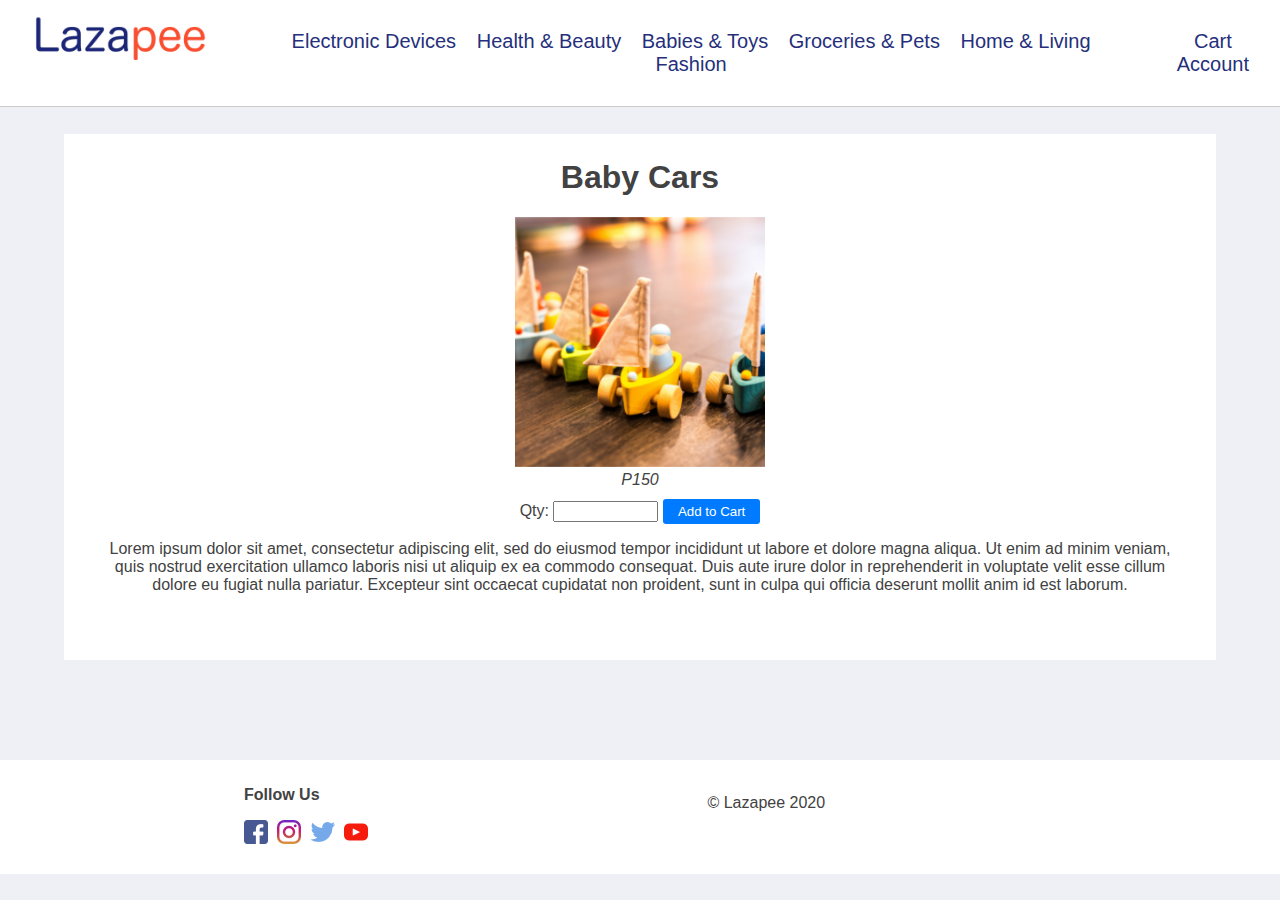
<file: products/babies-toys/baby-cars.html>
<!DOCTYPE html>
<html lang="en">
<head>
    <meta charset="UTF-8">
    <meta name="viewport" content="width=device-width, initial-scale=1.0">
    <link rel="stylesheet" href="/navi.css">
    <title>Lazapee</title>
</head>
<body>
    <nav>
        <a href="/index.html">
            <img class="logo" src="/images/Resources/lazapee-logo.png" >
        </a>

    <div class="middle-nav">
        <ul>
            <li><a href="/categories/electronic.html">Electronic Devices</a></li>
            <li><a href="/categories/health-beauty.html">Health & Beauty</a></li>
            <li><a href="/categories/babies-toys.html">Babies & Toys</a></li>
            <li><a href="/categories/groceries-pets.html">Groceries & Pets</a></li>
            <li><a href="/categories/home-living.html">Home & Living</a></li>
            <li><a href="/categories/fashion.html">Fashion</a></li>
        </ul> 
    </div>

    <div  class="right-nav">
        <ul>
            <li><a href="/cart.html">Cart</a></li>
            <li><a href="/account/account.html">Account </a></li>
        </ul>
    </div>
</nav>

<br>
<br>
<br>
    <div id="products">

        <div class="desc">
            <h1 class="h1">Baby Cars</h1>
            <img src="/images/Resources/products/babies-toys/baby-cars.jpg">
            <br>
            <span><em>P150</em></span>
            <form>
                <span>Qty:</span>
                <input type="text" name="quantity" value="" size="10">
                <input class="button" type="submit" value="Add to Cart">
            </form>
            
            <p>Lorem ipsum dolor sit amet, consectetur adipiscing elit, sed do eiusmod tempor incididunt ut labore et dolore magna aliqua. Ut enim ad minim veniam, quis
            nostrud exercitation ullamco laboris nisi ut aliquip ex ea commodo consequat. Duis aute irure dolor in reprehenderit in voluptate velit esse cillum dolore eu 
            fugiat nulla pariatur. Excepteur sint occaecat cupidatat non proident, sunt in culpa qui officia deserunt mollit anim id est laborum.</p>
        </div>
    </div>
        
    <footer class="footer">
       

        <div class="follow">
                <ul>
                    <li>
                        <span><strong>Follow Us</strong></span>
                    </li>
                </ul>
    
                <ul>
                    <li class="social">
                        <a href="https://www.facebook.com/" target="_blank">
                            <img src="/images/Resources/socials/facebook.png">
                        </a>
                    </li>
                    <li class="social">
                        <a href="https://www.instagram.com/" target="_blank">
                            <img src="/images/Resources/socials/instagram.png">
                        </a>
                    </li>
                    <li class="social">
                        <a href="https://twitter.com/" target="_blank">
                            <img src="/images/Resources/socials/twitter.png">
                        </a>
                    </li>
                    <li class="social">
                        <a href="https://www.youtube.com/" target="_blank">
                            <img src="/images/Resources/socials/youtube.png">
                        </a>
                    </li>
                    </ul>
             </div>
            
             <div class="copyright">
                <p>&copy; Lazapee 2020</p>
         </div>
            
    </footer>
    </body>
</html>
</file>
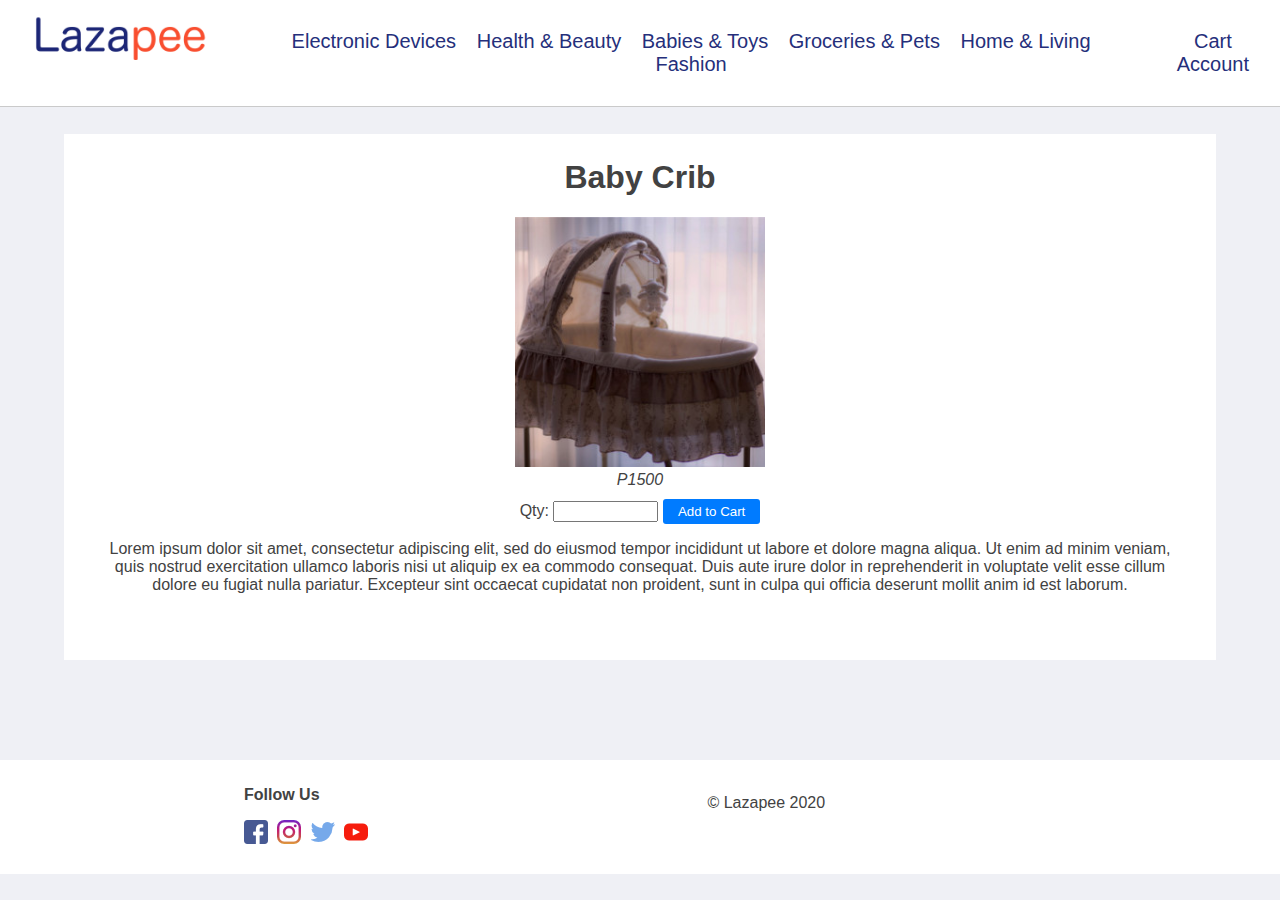
<file: products/babies-toys/crib.html>
<!DOCTYPE html>
<html lang="en">
<head>
    <meta charset="UTF-8">
    <meta name="viewport" content="width=device-width, initial-scale=1.0">
    <link rel="stylesheet" href="/navi.css">
    <title>Lazapee</title>
</head>
<body>
    <nav>
        <a href="/index.html">
            <img class="logo" src="/images/Resources/lazapee-logo.png" >
        </a>

    <div class="middle-nav">
        <ul>
            <li><a href="/categories/electronic.html">Electronic Devices</a></li>
            <li><a href="/categories/health-beauty.html">Health & Beauty</a></li>
            <li><a href="/categories/babies-toys.html">Babies & Toys</a></li>
            <li><a href="/categories/groceries-pets.html">Groceries & Pets</a></li>
            <li><a href="/categories/home-living.html">Home & Living</a></li>
            <li><a href="/categories/fashion.html">Fashion</a></li>
        </ul> 
    </div>

    <div  class="right-nav">
        <ul>
            <li><a href="/cart.html">Cart</a></li>
            <li><a href="/account/account.html">Account </a></li>
        </ul>
    </div>
</nav>

<br>
<br>
<br>
    <div id="products">

        <div class="desc">
            <h1 class="h1">Baby Crib</h1>
            <img src="/images/Resources/products/babies-toys/crib.jpg"> <br>
            <span><em>P1500</em></span>
            <form>
                <span>Qty:</span>
                <input type="text" name="quantity" value="" size="10">
                <input  class="button" type="submit" value="Add to Cart">
            </form>
            <p>Lorem ipsum dolor sit amet, consectetur adipiscing elit, sed do eiusmod tempor incididunt ut labore et dolore magna aliqua. Ut enim ad minim veniam, quis
            nostrud exercitation ullamco laboris nisi ut aliquip ex ea commodo consequat. Duis aute irure dolor in reprehenderit in voluptate velit esse cillum dolore eu 
            fugiat nulla pariatur. Excepteur sint occaecat cupidatat non proident, sunt in culpa qui officia deserunt mollit anim id est laborum.</p>
       
        </div>
    </div>

    <footer class="footer">
       

        <div class="follow">
                <ul>
                    <li>
                        <span><strong>Follow Us</strong></span>
                    </li>
                </ul>
    
                <ul>
                    <li class="social">
                        <a href="https://www.facebook.com/" target="_blank">
                            <img src="/images/Resources/socials/facebook.png">
                        </a>
                    </li>
                    <li class="social">
                        <a href="https://www.instagram.com/" target="_blank">
                            <img src="/images/Resources/socials/instagram.png">
                        </a>
                    </li>
                    <li class="social">
                        <a href="https://twitter.com/" target="_blank">
                            <img src="/images/Resources/socials/twitter.png">
                        </a>
                    </li>
                    <li class="social">
                        <a href="https://www.youtube.com/" target="_blank">
                            <img src="/images/Resources/socials/youtube.png">
                        </a>
                    </li>
                    </ul>
             </div>
            
             <div class="copyright">
                <p>&copy; Lazapee 2020</p>
         </div>
            
    </footer>
    </body>
</html>
</file>
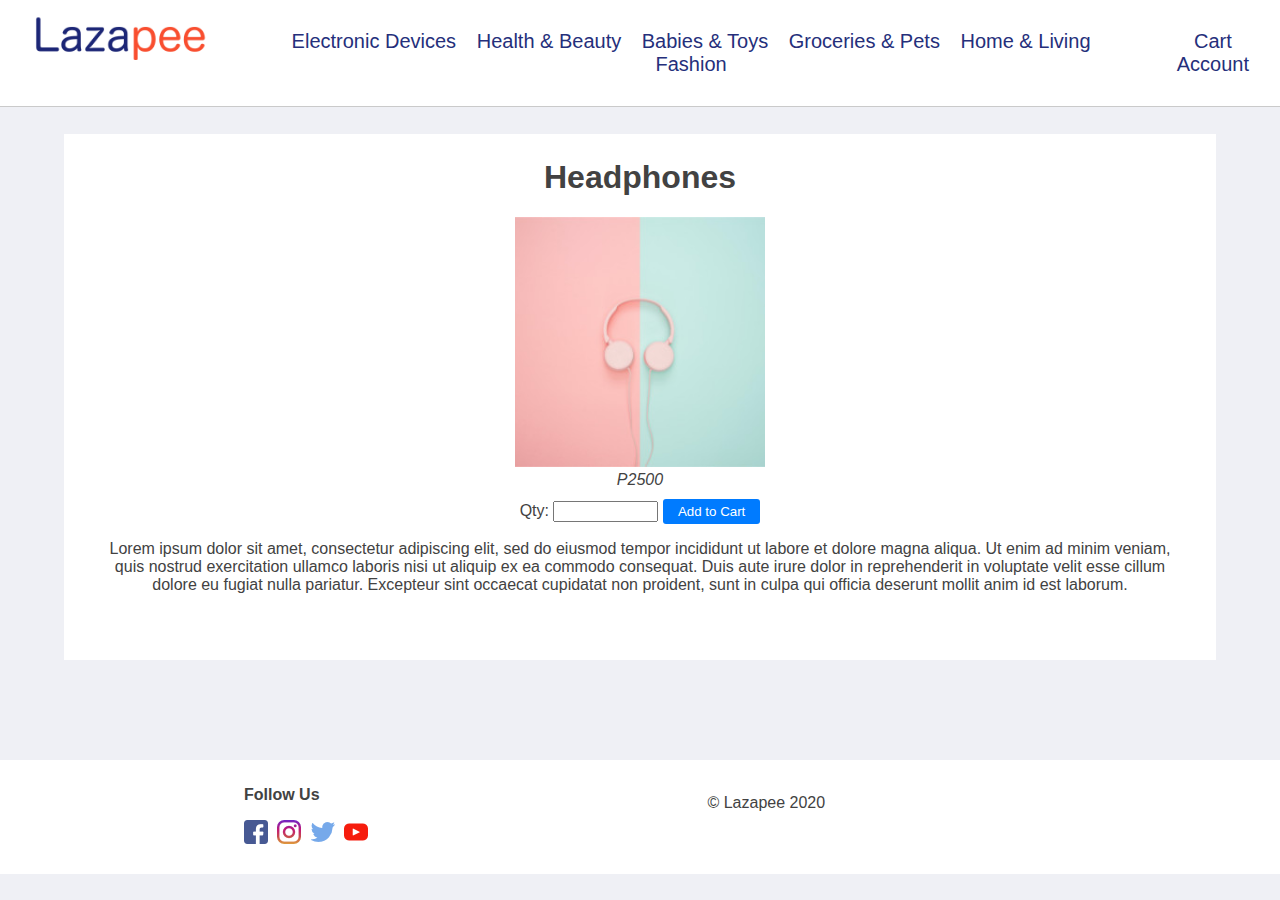
<file: products/electronics/headphone.html>
<!DOCTYPE html>
<html lang="en">
<head>
    <meta charset="UTF-8">
    <meta name="viewport" content="width=device-width, initial-scale=1.0">
    <link rel="stylesheet" href="/navi.css">
    <title>Lazapee</title>
</head>
<body>
    <nav>
        <a href="/index.html">
            <img class="logo" src="/images/Resources/lazapee-logo.png" >
        </a>

    <div class="middle-nav">
        <ul>
            <li><a href="/categories/electronic.html">Electronic Devices</a></li>
            <li><a href="/categories/health-beauty.html">Health & Beauty</a></li>
            <li><a href="/categories/babies-toys.html">Babies & Toys</a></li>
            <li><a href="/categories/groceries-pets.html">Groceries & Pets</a></li>
            <li><a href="/categories/home-living.html">Home & Living</a></li>
            <li><a href="/categories/fashion.html">Fashion</a></li>
        </ul> 
    </div>

    <div  class="right-nav">
        <ul>
            <li><a href="/cart.html">Cart</a></li>
            <li><a href="/account/account.html">Account </a></li>
        </ul>
    </div>
</nav>

<br>
<br>
<br>
    <div id="products">

        <div class="desc">
            <h1 class="h1">Headphones</h1>
            <img src="/images/Resources/products/electronics/headphone.jpg"> <br>
            <span><em>P2500</em></span>
            <form>
                <span>Qty:</span>
                <input type="text" name="quantity" value="" size="10">
                <input  class="button" type="submit" value="Add to Cart">
            </form>
        
            <p>Lorem ipsum dolor sit amet, consectetur adipiscing elit, sed do eiusmod tempor incididunt ut labore et dolore magna aliqua. Ut enim ad minim veniam, quis
                nostrud exercitation ullamco laboris nisi ut aliquip ex ea commodo consequat. Duis aute irure dolor in reprehenderit in voluptate velit esse cillum dolore eu 
                fugiat nulla pariatur. Excepteur sint occaecat cupidatat non proident, sunt in culpa qui officia deserunt mollit anim id est laborum.</p>
        </div>
    </div>
            
   
  
    <footer class="footer">
       

        <div class="follow">
                <ul>
                    <li>
                        <span><strong>Follow Us</strong></span>
                    </li>
                </ul>
    
                <ul>
                    <li class="social">
                        <a href="https://www.facebook.com/" target="_blank">
                            <img src="/images/Resources/socials/facebook.png">
                        </a>
                    </li>
                    <li class="social">
                        <a href="https://www.instagram.com/" target="_blank">
                            <img src="/images/Resources/socials/instagram.png">
                        </a>
                    </li>
                    <li class="social">
                        <a href="https://twitter.com/" target="_blank">
                            <img src="/images/Resources/socials/twitter.png">
                        </a>
                    </li>
                    <li class="social">
                        <a href="https://www.youtube.com/" target="_blank">
                            <img src="/images/Resources/socials/youtube.png">
                        </a>
                    </li>
                    </ul>
             </div>
            
             <div class="copyright">
                <p>&copy; Lazapee 2020</p>
         </div>
            
    </footer>
    </body>
</html>
</file>
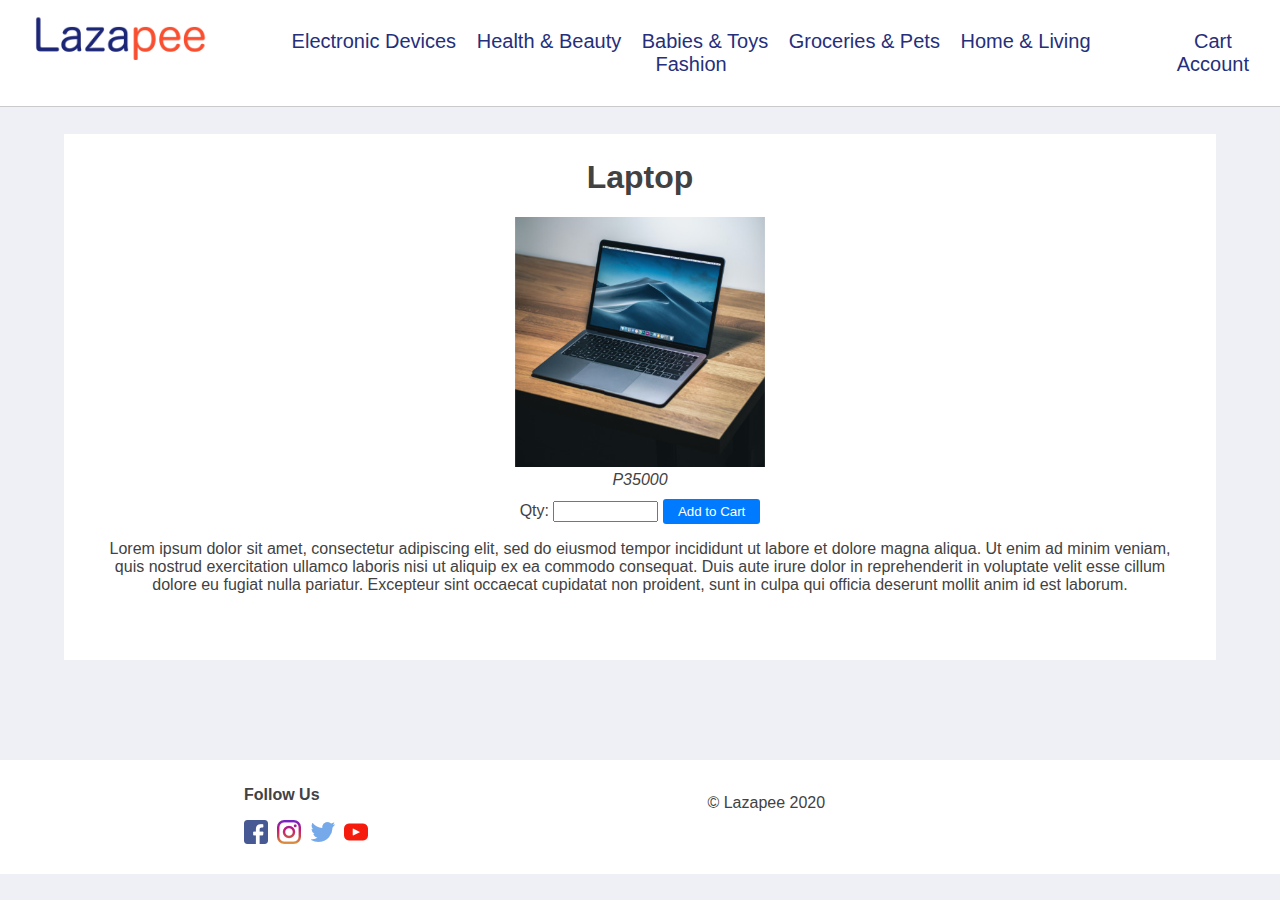
<file: products/electronics/laptop.html>
<!DOCTYPE html>
<html lang="en">
<head>
    <meta charset="UTF-8">
    <meta name="viewport" content="width=device-width, initial-scale=1.0">
    <link rel="stylesheet" href="/navi.css">
    <title>Lazapee</title>
</head>
<body>
    <nav>
        <a href="/index.html">
            <img class="logo" src="/images/Resources/lazapee-logo.png" >
        </a>

    <div class="middle-nav">
        <ul>
            <li><a href="/categories/electronic.html">Electronic Devices</a></li>
            <li><a href="/categories/health-beauty.html">Health & Beauty</a></li>
            <li><a href="/categories/babies-toys.html">Babies & Toys</a></li>
            <li><a href="/categories/groceries-pets.html">Groceries & Pets</a></li>
            <li><a href="/categories/home-living.html">Home & Living</a></li>
            <li><a href="/categories/fashion.html">Fashion</a></li>
        </ul> 
    </div>

    <div  class="right-nav">
        <ul>
            <li><a href="/cart.html">Cart</a></li>
            <li><a href="/account/account.html">Account </a></li>
        </ul>
    </div>
</nav>

<br>
<br>
<br>
    <div id="products">

        <div class="desc">
            <h1 class="h1">Laptop</h1>
            <img src="/images/Resources/products/electronics/laptop.jpg"> <br>
            <span><em>P35000</em></span>
            <form>
                <span>Qty:</span>
                <input type="text" name="quantity" value="" size="10">
                <input  class="button" type="submit" value="Add to Cart">
            </form>

            <p>Lorem ipsum dolor sit amet, consectetur adipiscing elit, sed do eiusmod tempor incididunt ut labore et dolore magna aliqua. Ut enim ad minim veniam, quis
                nostrud exercitation ullamco laboris nisi ut aliquip ex ea commodo consequat. Duis aute irure dolor in reprehenderit in voluptate velit esse cillum dolore eu 
                fugiat nulla pariatur. Excepteur sint occaecat cupidatat non proident, sunt in culpa qui officia deserunt mollit anim id est laborum.</p>
        </div>
    </div>

               
    <footer class="footer">
       

        <div class="follow">
                <ul>
                    <li>
                        <span><strong>Follow Us</strong></span>
                    </li>
                </ul>
    
                <ul>
                    <li class="social">
                        <a href="https://www.facebook.com/" target="_blank">
                            <img src="/images/Resources/socials/facebook.png">
                        </a>
                    </li>
                    <li class="social">
                        <a href="https://www.instagram.com/" target="_blank">
                            <img src="/images/Resources/socials/instagram.png">
                        </a>
                    </li>
                    <li class="social">
                        <a href="https://twitter.com/" target="_blank">
                            <img src="/images/Resources/socials/twitter.png">
                        </a>
                    </li>
                    <li class="social">
                        <a href="https://www.youtube.com/" target="_blank">
                            <img src="/images/Resources/socials/youtube.png">
                        </a>
                    </li>
                    </ul>
             </div>
            
             <div class="copyright">
                <p>&copy; Lazapee 2020</p>
         </div>
            
    </footer>
    </body>
</html>
</file>
<file: navi.css>
*{
    box-sizing: border-box;
    
}
body{
    background-color: #eff0f5;
    color:#424242;
    font-family: Helvetica,Tahoma,Arial,Sans-serif;
    margin: 0;
}
nav .logo{
    height:50px;
    width: 200px;
    object-fit: cover;
}
/* Navigation */
li, a{
    text-decoration: none;
    
}
a{
    color: #252f7b;
}
a:hover{
    color:#f95031;
}

nav {
    font-size: 20px;
    background-color: #ffffff;
    position: fixed;
    right: 0;
    left: 0;
    top: 0;
    padding: 10px;
    width: 100%;
    z-index: 100;
    display: flex;
    text-align: center;
    border-bottom: 1px solid #cacaca;
    
}
nav a{
    padding-left: 10px;

}
nav .middle-nav {
    width: 85%;
}
nav .right-nav {
    width: 15%;
    margin-right: .5%;
}
ul {
    list-style-type: none;
}
li {
    padding-left: 5px;
    display: inline-flex;
    list-style: none;
}
h1{
    text-align: center;
}
.h2{
    padding-bottom: 10px;
}
.h2{
    margin-top: 50px;
    padding-top: 50px;
}
@media screen and (max-width: 805px){
     .h2 {
        margin-top: 100px;
        padding-top: 100px;
    }
    }

 @media screen and (max-width: 455px){
     .h2 {
         margin-top: 150px;
         padding-top: 150px;
    }
    }
        
@media screen and (max-width: 805px){
nav {
    display: block;
}
}

@media screen and (max-width: 805px){
nav .middle-nav {
    width: 100%;
    text-align: center;
}
@media screen and (max-width: 805px){
    .margin-10 {
        margin-right: 10%;
    }
}
}
@media screen and (max-width: 805px){
    nav .right-nav {
        width: 100%;
        text-align: center;
    }
    }
@media screen and (max-width: 320px){
    nav .right-nav, nav .middle-nav {
        padding-right:50px
    }
    }
/* Body */
.box{
    padding-left: 5%;
    padding-right: 5%;
}
.container{
   background-color: white;
   padding: 20px;
   display: flex;
   flex-wrap: wrap;
   margin-right: -15px;
   margin-left: -15px;
   justify-content: center;
   border: 20px white;
}
.container img{
    width: 250px;
    height: 250px;
    object-fit: cover;
}
.content{
    margin: 10px;
}
.content a{
    color:#424242;
}

/* Footer */
.footer{
    background-color: #ffffff;
    margin-top: 100px;
    padding: 10px;
}
footer li{
    padding-left: 5px;
}
.copyright {
    display: inline-block;
    margin-left: 15%;
    vertical-align: 200%;
}

.follow {
    width: 25%;
    margin-left: 15%;
    display: inline-block;
    
}
@media only screen and (max-width:  360px) {
    .follow, .social {
        margin: 0;   
        
    }
  }
ul{
    list-style-type: none;
}
.social {
    display: inline-block;
}
p {
    display: block;
    margin-block-start: 1em;
    margin-block-end: 1em;
    margin-inline-start: 0px;
    margin-inline-end: 0px;
}

/* Cart */
#cart{
    margin-left: 5%;
    margin-right: 5%;
    background-color: #ffffff;
    padding-top: 50px;
    padding-right: 25px;
    padding-bottom: 50px;
    padding-left: 25px;
    display: block;
    text-align: left;
}
table{
    border-collapse: collapse;
    text-align: left;
    width: 100%;
}
#cart td, #cart th{
    border-bottom: 2px solid #eff0f5;
    
}
th, td{
    padding: 8px;
}
@media only screen and (max-width:  420px) {
    th, td {
        padding: 0%; 
        text-align: center;
        padding-bottom: 10px;
    }
  }
  @media only screen and (max-width:  420px) {
     #cart {
        margin: 0px; 
        padding: 0;
        padding-top: 20px;
    }
  }

@media only screen and (max-width: 780px) {
    .hide-1 {
      display: none;
    }
  }
@media only screen and (max-width: 700px) {
    .hide-2 {
      display: none;
    }
  }
/* Account */
.Account{
     display: block;
     background-color: #eff0f5;
    
}
.Account p{
    text-align: right;
    margin-right: 5%;
    margin-bottom: 0;
}
#info{
    margin-left: 5%;
    margin-right: 5%;
    background-color: #ffffff;
    padding-top: 50px;
    padding-right: 25px;
    padding-bottom: 50px;
    padding-left: 25px;
    display: block;
    text-align: left;
}
#info input[type=password], #info input[type=text] {
    width: 100%;
    padding-top: 3px;
    padding-bottom: 3px;
}
#info .save-button {
    background-color: #28a745;
    color: white;
    border: 0;
    padding-top: 7px;
    padding-right: 30px;
    padding-bottom: 7px;
    padding-left: 25px;
    border-radius: 3px;
}
@media only screen and (max-width: 420px) {
     #info td, #info th{
        padding: 10px;
        text-align: left;
    }
  }
 @media only screen and (max-width: 420px) {
    #info{
       margin: 0;
       padding: 10px;
   }
 }
 
tr:hover {
    background-color: #ececec;
}
/* Product */
#products {
    display: block;
    background-color: #eff0f5;
    padding-top: 30px;
}
.desc{
    width: 90%;
    margin-left: 5%;
    margin-right: 5%;
    background-color: #ffffff;
    padding-top: 5px;
    padding-bottom: 50px;
    display: block;
    text-align: center;
    margin-top: 50px;
}
 @media only screen and (max-width: 810px) {
    .desc {
        margin-top: 250px;
    }
  }
.desc img {
    width: 250px;
    height: 250px;
    object-fit: cover;
}
.desc form{
    display: block;
    margin-top: 10px;
}
.h1{
    margin-top: 20px;
}
#products .button {
    background-color: #007bff;
    color: white;
    border: 0;
    padding-top: 5px;
    padding-right: 15px;
    padding-bottom: 5px;
    padding-left: 15px;
    border-radius: 3px;
}
#products p {
    padding-left: 30px;
    padding-right: 30px;
}
</file>
